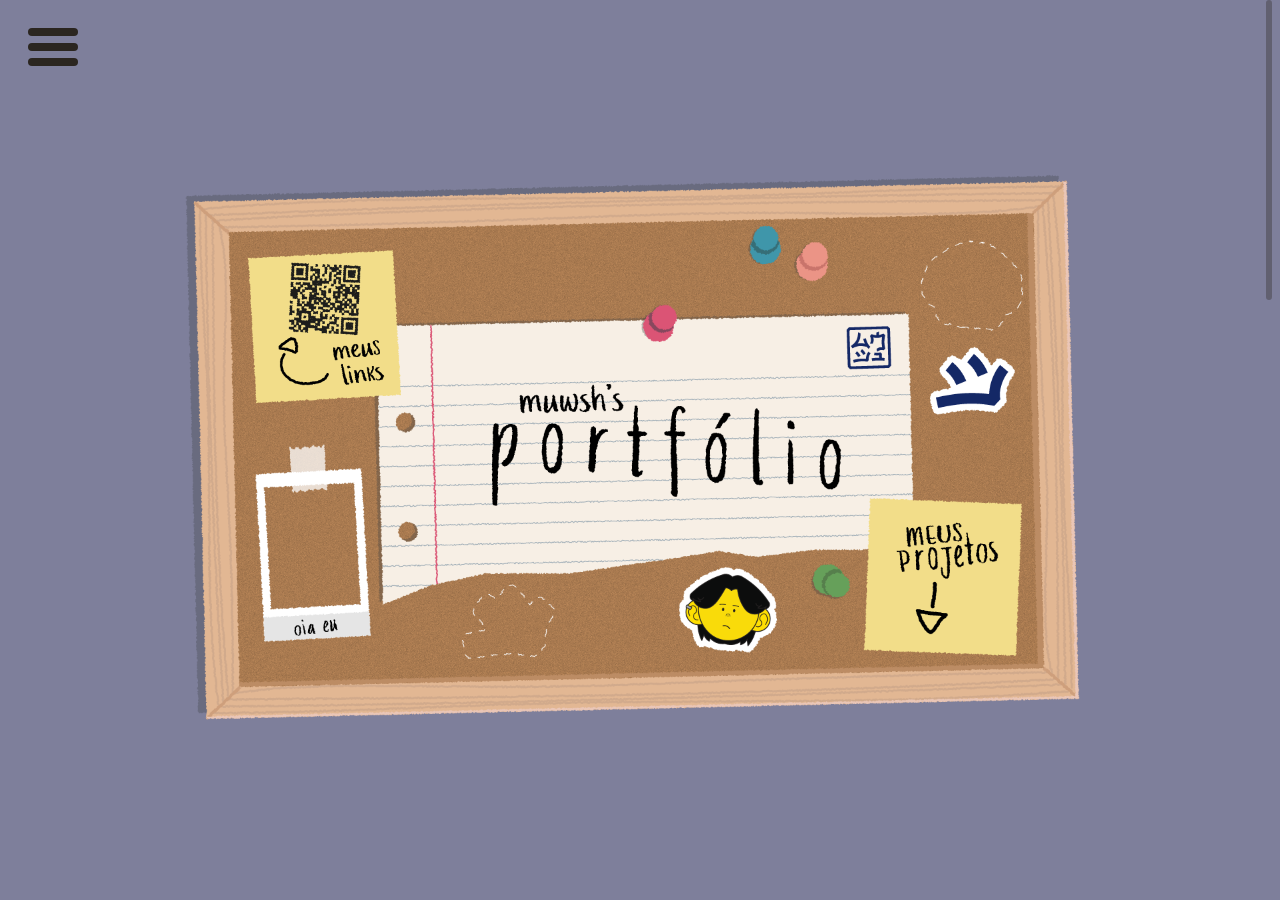
<file: index.html>
<!doctype html>
<html lang="pt-BR">
<head>
  <meta charset="utf-8">
  <meta name="viewport" content="width=device-width, initial-scale=1">
  <title>Tomás — Portfólio</title>
  <link rel="stylesheet" href="css/style.css">
</head>
<body>

  <!-- INÍCIO: três telas em sequência de scroll (lousa, destaques, mesa) -->
  <main id="inicio" class="tela ativa" data-tela>

    <section id="lousa" class="secao lousa" aria-label="Lousa de cortiça">
      <div class="cortica-peca" aria-hidden="true"></div>

      <div class="papel-central">
        <span class="fita fita-1" aria-hidden="true"></span>
        <span class="fita fita-2" aria-hidden="true"></span>
        <p class="assinatura">MUWSH</p>
        <h1 class="titulo">PORTFOLIO</h1>
      </div>

      <button type="button" class="peca post-it post-it-1" data-peca data-rolar-para="destaques" aria-label="Meus projetos (rolar até os destaques)"><img class="arte" src="img/telas/elementos/lousa/postit_meusprojetos.webp" alt="" draggable="false"></button>
      <div class="peca post-it post-it-2" data-peca>
        <img class="arte" src="img/telas/elementos/lousa/postit_meuslinks_qr.webp" alt="" draggable="false">
        <div class="qr-peca">
          <a href="https://linktr.ee/tk.takabayashi" target="_blank" rel="noopener" aria-label="Meus links (abre em nova aba)"></a>
        </div>
      </div>

      <div class="peca polaroid-peca" data-peca aria-hidden="true"><img class="arte" src="img/telas/elementos/lousa/polaroid_oiaeu.webp" alt="" draggable="false"></div>

      <div class="peca adesivo adesivo-1" data-peca aria-hidden="true"><img class="arte" src="img/telas/elementos/lousa/adesivo_hops.webp" alt="" draggable="false"></div>
      <div class="peca adesivo adesivo-2" data-peca aria-hidden="true"><img class="arte" src="img/telas/elementos/lousa/adesivo_identidade.webp" alt="" draggable="false"></div>

      <div class="peca tachinha tachinha-azul" data-peca aria-hidden="true"><img class="arte" src="img/telas/elementos/lousa/tachinha_azul.webp" alt="" draggable="false"></div>
      <div class="peca tachinha tachinha-rosa" data-peca aria-hidden="true"><img class="arte" src="img/telas/elementos/lousa/tachinha_rosa.webp" alt="" draggable="false"></div>
      <div class="peca tachinha tachinha-verde" data-peca aria-hidden="true"><img class="arte" src="img/telas/elementos/lousa/tachinha_verde.webp" alt="" draggable="false"></div>
    </section>

    <section id="destaques" class="secao destaques" aria-label="Projetos em destaque">
      <h2 class="visualmente-oculto">Projetos em destaque</h2>
      <div class="cartas-destaque">
        <button type="button" class="carta-destaque" data-projeto="super-mulheres-ong"><img class="arte" src="img/telas/elementos/destaques/carta_sm_destaques.webp" alt="" draggable="false"><span class="nome">Super Mulheres ONG</span></button>
        <button type="button" class="carta-destaque" data-projeto="revista-tlgd"><img class="arte" src="img/telas/elementos/destaques/carta_tlgd_destaques.webp" alt="" draggable="false"><span class="nome">Revista tlgd</span></button>
        <button type="button" class="carta-destaque" data-projeto="reglette-typeface"><img class="arte" src="img/telas/elementos/destaques/carta_reglette_destaques.webp" alt="" draggable="false"><span class="nome">Reglette Typeface</span></button>
        <button type="button" class="carta-destaque" data-projeto="kitkat-sublime"><img class="arte" src="img/telas/elementos/destaques/carta_kitkat_destaques.webp" alt="" draggable="false"><span class="nome">KitKat Sublime</span></button>
      </div>
      <button type="button" class="ver-todos" data-ir="cartas">Ver todos</button>
    </section>

    <section id="mesa" class="secao mesa-secao" aria-label="Mesa de navegação">
      <div class="mesa-objetos">
        <button type="button" class="objeto objeto-sobre" data-ir="sobre"><img class="arte" src="img/telas/elementos/mesa/sobremim_mesa.webp" alt="" draggable="false"><span class="nome-objeto">Sobre mim</span></button>
        <button type="button" class="objeto objeto-projetos" data-ir="cartas"><img class="arte" src="img/telas/elementos/mesa/projetos_mesa.webp" alt="" draggable="false"><span class="nome-objeto">Projetos</span></button>
        <button type="button" class="objeto objeto-carimbo" data-ir="carimbo"><img class="arte" src="img/telas/elementos/mesa/identidade_mesa.webp" alt="" draggable="false"><span class="nome-objeto">Identidade visual</span></button>
        <button type="button" class="objeto objeto-postais" data-ir="postais"><img class="arte" src="img/telas/elementos/mesa/postais_mesa.webp" alt="" draggable="false"><span class="nome-objeto">Postais</span></button>
        <button type="button" class="objeto objeto-polaroids" data-ir="polaroids"><img class="arte" src="img/telas/elementos/mesa/polaroids_mesa.webp" alt="" draggable="false"><span class="nome-objeto">Polaroids</span></button>
      </div>
</section>

  </main>

  <!-- Barra de rolagem da sequência inicial (lousa até a mesa): elemento visual, sem a barra nativa -->
  <div class="barra-rolagem" data-barra-rolagem aria-hidden="true">
    <div class="trilho-rolagem" data-trilho><div class="puxador-rolagem" data-puxador></div></div>
  </div>

  <!-- SOBRE MIM: pasta com texto, cartão com QR, ficha, aparência e digitais -->
  <div id="fundo-objeto" class="fundo-objeto" aria-hidden="true"></div>

  <main id="sobre" class="tela de-objeto" data-tela aria-label="Sobre mim">
    <nav class="voltar"><button type="button" data-voltar aria-label="Voltar">✕</button></nav>
    <svg class="simbolo-tela" viewBox="0 0 24 24" aria-hidden="true"><rect x="3" y="5" width="18" height="14" rx="2"/><line x1="6" y1="10" x2="11" y2="10"/><line x1="6" y1="14" x2="10" y2="14"/><circle cx="16" cy="11" r="2"/></svg>
    <div class="sobre-cena">
      <div class="sobre-pasta" aria-hidden="true"></div>
      <div class="sobre-aba" aria-hidden="true"><span>Sobre mim</span></div>

      <div class="sobre-papel sobre-duas">
        <div class="sobre-metade sobre-apresentacao">
          <p id="sobre-apresentacao-texto">Olá, meu nome é Tomás Konda Takabayashi e sou estudante de design na ESPM, cursando o 6º semestre. Trabalho com fotografia, UX/UI e design gráfico, e tenho interesse em modelagem 3D, cinema, motion, direção de arte e design de embalagens, produtos e jogos. Atualmente, busco melhorar minhas habilidades e conhecimentos nessas áreas de interesse e explorar melhor como funciona o mercado de trabalho em volta delas.</p>
          <div class="sobre-redes">
          <div class="apps" role="list" aria-label="Aplicativos que sei usar">
            <span role="listitem" title="Illustrator"></span>
            <span role="listitem" title="InDesign"></span>
            <span role="listitem" title="Photoshop"></span>
            <span role="listitem" title="After Effects"></span>
            <span role="listitem" title="Figma"></span>
            <span role="listitem" title="Blender"></span>
          </div>
          <a class="sobre-qr" href="https://linktr.ee/tk.takabayashi" target="_blank" rel="noopener" aria-label="Minhas redes sociais (abre em nova aba)">
          </a>
          </div>
          <form class="sobre-contato" id="formulario-contato">
            <p class="sobre-chamado-contato">Tem alguma ideia de projeto?<br>Entre em contato comigo por<br>aqui ou me mande um email :)</p>
            <label>Nome <input type="text" name="nome" required autocomplete="name"></label>
            <label>Assunto <input type="text" name="assunto" required></label>
            <label>Mensagem <textarea name="mensagem" rows="4" required></textarea></label>
            <button type="submit">Enviar</button>
          </form>
        </div>
      </div>

      <div class="sobre-papel sobre-dossie">
        <h2 class="faixa faixa-info">Informações</h2>
        <ul class="lista-info">
          <li><span>Nome</span><em>Tomás Konda Takabayashi</em></li>
          <li><span>Nacionalidade</span><em>Brasileiro</em></li>
          <li><span>Aniversário</span><em>02/10</em></li>
          <li><span>MBTI</span><em>ISTJ</em></li>
          <li><span>Áreas</span><em>Design e Fotografia</em></li>
          <li><span>Contato</span><em>contato.tktaka@gmail.com</em></li>
        </ul>
        <div class="foto-campo" data-trocar-cor></div>

        <h2 class="faixa faixa-aparencia">Olha eu</h2>

      </div>

      <div class="adesivo-sobre" aria-hidden="true"><img class="arte" src="img/telas/elementos/lousa/adesivo_hops.webp" alt="" draggable="false"></div>
    </div>
  </main>

  <!-- CARTAS: lista lateral + cartas de projeto -->
  <main id="cartas" class="tela de-objeto" data-tela aria-label="Projetos">
    <nav class="voltar"><button type="button" data-voltar aria-label="Voltar">✕</button></nav>
    <svg class="simbolo-tela" viewBox="0 0 24 24" aria-hidden="true"><path d="M12 3.5l2.2 1.7 2.7-.4.9 2.6 2.4 1.3-.7 2.7 1.1 2.5-2.1 1.8-.2 2.7-2.7.5-1.6 2.2-2.4-1.2-2.5 1.2-1.5-2.2-2.7-.5-.2-2.7-2.1-1.8 1.1-2.5-.7-2.7 2.4-1.3.9-2.6 2.7.4z"/></svg>
    <div class="projetos-layout">
      <aside class="nomes">
        <h2>Projetos</h2>
        <ul></ul>
      </aside>
      <div class="pilha"></div>
    </div>
  </main>

  <!-- CARIMBO: identidade visual -->
  <main id="carimbo" class="tela de-objeto" data-tela>
    <nav class="voltar"><button type="button" data-voltar aria-label="Voltar">✕</button></nav>
    <svg class="simbolo-tela" viewBox="0 0 24 24" aria-hidden="true"><rect x="5" y="15" width="14" height="5" rx="1"/><rect x="9" y="5" width="6" height="7" rx="1"/><line x1="12" y1="12" x2="12" y2="15"/></svg>
    <div class="composicao-carimbo">
      <svg viewBox="1 0 1920 1080" preserveAspectRatio="xMidYMid slice" aria-hidden="true">
        <rect class="caderneta" x="332" y="152" width="1162" height="782" transform="rotate(-0.5 913 543)"/>
        <rect class="pagina-esq" x="350" y="172" width="560" height="745" transform="rotate(-0.5 630 545)"/>
        <rect class="pagina-dir" x="915" y="165" width="570" height="750" transform="rotate(-0.5 1200 540)"/>
        <rect class="caneta" x="1720" y="322" width="70" height="535" transform="rotate(4.4 1755 590)"/>
        <rect class="mancha-grande" x="97" y="620" width="145" height="115"/>
        <rect class="mancha-pequena" x="95" y="770" width="62" height="78"/>
      </svg>
    </div>
  </main>

  <!-- POLAROIDS: 25 fotos em tira horizontal -->
  <main id="polaroids" class="tela de-objeto" data-tela>
    <nav class="voltar"><button type="button" data-voltar aria-label="Voltar">✕</button></nav>
    <svg class="simbolo-tela" viewBox="0 0 24 24" aria-hidden="true"><rect x="4" y="3" width="16" height="18" rx="1"/><rect x="6.5" y="5.5" width="11" height="10"/></svg>
    <div class="tira-polaroids" data-tira aria-label="Polaroids"></div>
  </main>

  <!-- POSTAIS: 12 cartões, sempre vertical -->
  <main id="postais" class="tela de-objeto" data-tela>
    <nav class="voltar"><button type="button" data-voltar aria-label="Voltar">✕</button></nav>
    <svg class="simbolo-tela" viewBox="0 0 24 24" aria-hidden="true"><rect x="4" y="4" width="16" height="16"/><rect x="7" y="7" width="10" height="10"/></svg>
    <div class="binder" data-binder></div>
  </main>

  <!-- Visualização ampliada (polaroids e postais) -->
  <div class="ampliada" data-ampliada hidden>
    <button class="fechar" data-fechar aria-label="Fechar">×</button>
    <img alt="" data-ampliada-img>
  </div>

  <main id="projeto" class="tela escurecer-bordas" data-tela aria-label="Projeto">
  <nav class="voltar"><button type="button" data-voltar aria-label="Voltar">✕</button></nav>
    <svg class="simbolo-tela" viewBox="0 0 24 24" aria-hidden="true"><path d="M12 3.5l2.2 1.7 2.7-.4.9 2.6 2.4 1.3-.7 2.7 1.1 2.5-2.1 1.8-.2 2.7-2.7.5-1.6 2.2-2.4-1.2-2.5 1.2-1.5-2.2-2.7-.5-.2-2.7-2.1-1.8 1.1-2.5-.7-2.7 2.4-1.3.9-2.6 2.7.4z"/></svg>
  <div class="projeto-folhas">
    <div class="papel-continuo">
      <section class="folha folha-capa">
        <header class="cabecalho">
          <div class="titulo-bloco">
            <h1 data-projeto-titulo></h1>
            <p class="ficha-texto" data-projeto-cliente></p>
            <p class="ficha-texto" data-projeto-integrantes></p>
          </div>
          <time data-projeto-ano></time>
        </header>
        <div class="capa-foto" aria-hidden="true"></div>
      </section>
      <section class="folha">
        <h2>Resultados e variações</h2>
        <p>[Resultados e variações: placeholder]</p>
      </section>
      <section class="folha">
        <h2>Mockups e aplicações</h2>
        <p>[Mockups: placeholder]</p>
      </section>
      <section class="folha">
        <h2>Parte técnica</h2>
        <p>[Fonte e cores: placeholder]</p>
        <h2>Sobre o projeto</h2>
        <div data-projeto-texto></div>
      </section>
    </div>
  </div>
</main>

<button type="button" class="menu-botao" data-abrir-gaveta aria-controls="gaveta" aria-expanded="false" aria-label="Abrir menu da mesa">
  <span></span><span></span><span></span>
</button>
<nav id="gaveta" class="gaveta" aria-label="Objetos da mesa">
  <div class="gaveta-topo">
    <strong>Mesa</strong>
  </div>
  <ul>
    <li><button type="button" data-ir="cartas"><svg class="icone-item" viewBox="0 0 24 24" aria-hidden="true"><path d="M12 3.5l2.2 1.7 2.7-.4.9 2.6 2.4 1.3-.7 2.7 1.1 2.5-2.1 1.8-.2 2.7-2.7.5-1.6 2.2-2.4-1.2-2.5 1.2-1.5-2.2-2.7-.5-.2-2.7-2.1-1.8 1.1-2.5-.7-2.7 2.4-1.3.9-2.6 2.7.4z"/></svg>Meus projetos</button></li>
    <li><button type="button" data-ir="sobre"><svg class="icone-item" viewBox="0 0 24 24" aria-hidden="true"><rect x="3" y="5" width="18" height="14" rx="2"/><line x1="6" y1="10" x2="11" y2="10"/><line x1="6" y1="14" x2="10" y2="14"/><circle cx="16" cy="11" r="2"/></svg>Sobre mim</button></li>
    <li><button type="button" data-ir="carimbo"><svg class="icone-item" viewBox="0 0 24 24" aria-hidden="true"><rect x="5" y="15" width="14" height="5" rx="1"/><rect x="9" y="5" width="6" height="7" rx="1"/><line x1="12" y1="12" x2="12" y2="15"/></svg>Minha identidade</button></li>
    <li><button type="button" data-ir="polaroids"><svg class="icone-item" viewBox="0 0 24 24" aria-hidden="true"><rect x="4" y="3" width="16" height="18" rx="1"/><rect x="6.5" y="5.5" width="11" height="10"/></svg>Polaroids</button></li>
    <li><button type="button" data-ir="postais"><svg class="icone-item" viewBox="0 0 24 24" aria-hidden="true"><rect x="4" y="4" width="16" height="16"/><rect x="7" y="7" width="10" height="10"/></svg>Postais</button></li>
  </ul>
</nav>
<script src="js/main.js"></script>
</body>
</html>
</file>
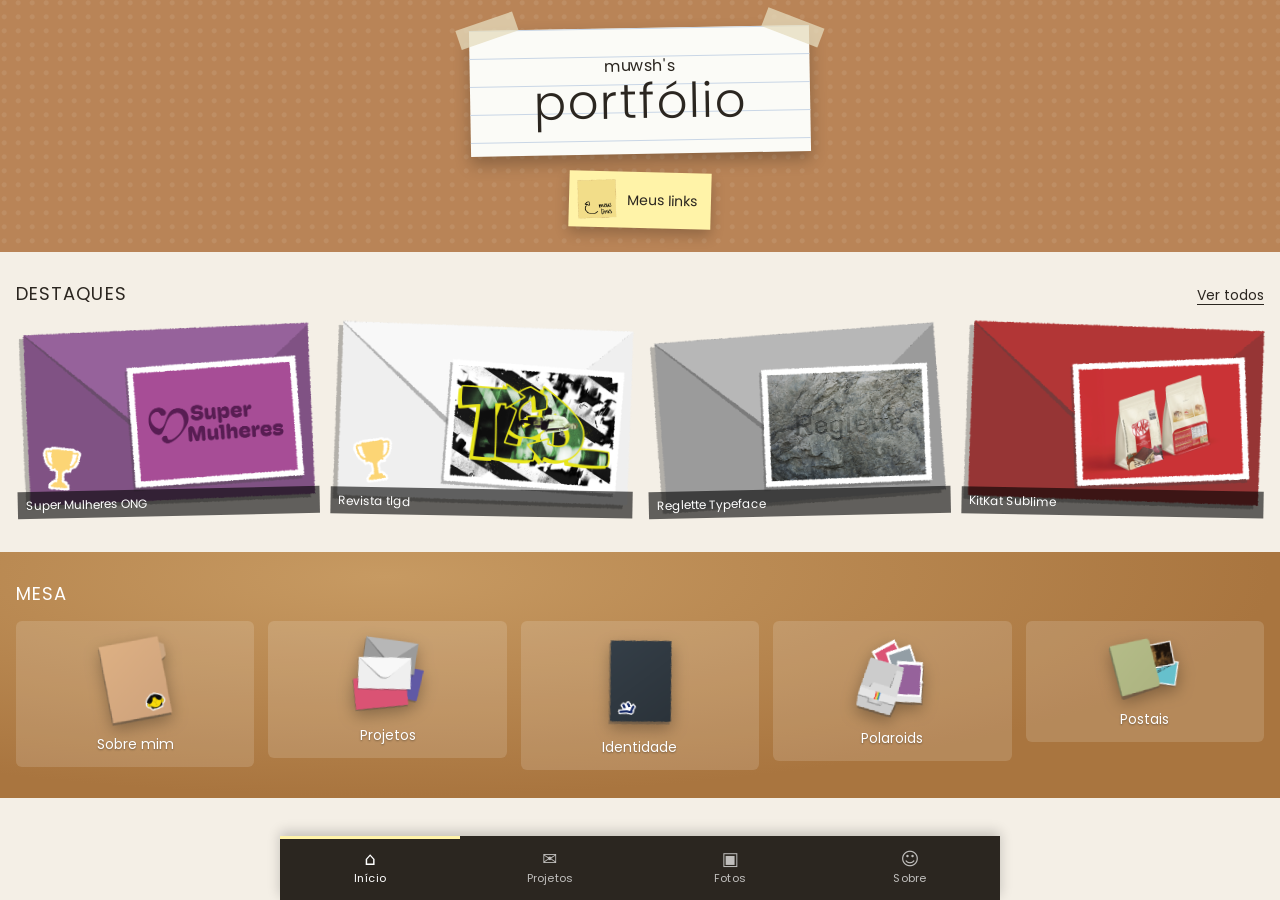
<file: mobile/index.html>
<!doctype html>
<html lang="pt-BR">
<head>
  <meta charset="utf-8">
  <meta name="viewport" content="width=device-width, initial-scale=1, viewport-fit=cover">
  <meta name="theme-color" content="#2b2620">
  <title>Tomás — Portfólio</title>
  <link rel="stylesheet" href="css/style.css">
</head>
<body>

  <!-- INÍCIO: cabeçalho da lousa, destaques e mesa em grade -->
  <main id="inicio" class="tela ativa" data-tela>
    <header class="cabecalho" id="lousa">
      <div class="papel">
        <span class="fita fita-1" aria-hidden="true"></span>
        <span class="fita fita-2" aria-hidden="true"></span>
        <p class="assinatura">muwsh's</p>
        <h1 class="titulo">portfólio</h1>
      </div>
      <a class="link-redes" href="https://linktr.ee/tk.takabayashi" target="_blank" rel="noopener">
        <img src="../img/telas/elementos/lousa/postit_meuslinks.webp" alt="">
        <span>Meus links</span>
      </a>
    </header>

    <section id="destaques" class="secao" aria-labelledby="titulo-destaques">
      <div class="cabecalho-secao">
        <h2 id="titulo-destaques">Destaques</h2>
        <a href="#projetos">Ver todos</a>
      </div>
      <div class="grade-destaques">
        <a class="carta-destaque" href="#projeto/super-mulheres-ong"><img src="../img/telas/elementos/destaques/carta_sm_destaques.webp" alt=""><span class="nome">Super Mulheres ONG</span></a>
        <a class="carta-destaque" href="#projeto/revista-tlgd"><img src="../img/telas/elementos/destaques/carta_tlgd_destaques.webp" alt=""><span class="nome">Revista tlgd</span></a>
        <a class="carta-destaque" href="#projeto/reglette-typeface"><img src="../img/telas/elementos/destaques/carta_reglette_destaques.webp" alt=""><span class="nome">Reglette Typeface</span></a>
        <a class="carta-destaque" href="#projeto/kitkat-sublime"><img src="../img/telas/elementos/destaques/carta_kitkat_destaques.webp" alt=""><span class="nome">KitKat Sublime</span></a>
      </div>
    </section>

    <section id="mesa" class="secao" aria-labelledby="titulo-mesa">
      <div class="cabecalho-secao">
        <h2 id="titulo-mesa">Mesa</h2>
      </div>
      <ul class="mesa-grade">
        <li><a class="peca" href="#sobre"><img src="../img/telas/elementos/mesa/sobremim_mesa.webp" alt=""><span>Sobre mim</span></a></li>
        <li><a class="peca" href="#projetos"><img src="../img/telas/elementos/mesa/projetos_mesa.webp" alt=""><span>Projetos</span></a></li>
        <li><a class="peca" href="#identidade"><img src="../img/telas/elementos/mesa/identidade_mesa.webp" alt=""><span>Identidade</span></a></li>
        <li><a class="peca" href="#polaroids"><img src="../img/telas/elementos/mesa/polaroids_mesa.webp" alt=""><span>Polaroids</span></a></li>
        <li><a class="peca" href="#postais"><img src="../img/telas/elementos/mesa/postais_mesa.webp" alt=""><span>Postais</span></a></li>
      </ul>
    </section>
  </main>

  <!-- SOBRE MIM -->
  <main id="sobre" class="tela tela-cheia" data-tela aria-label="Sobre mim">
    <header class="barra-tela">
      <button type="button" class="voltar" data-voltar aria-label="Voltar ao início">✕</button>
      <h2>Sobre mim</h2>
    </header>
    <div class="conteudo">
      <article class="bloco">
        <p>Olá, sou o Tomás, estudante de Design na ESPM, no 6º semestre. Gosto de trabalhar com fotografia, direção de arte, UX/UI e design gráfico. Também tenho interesse por modelagem 3D, cinema, motion e design de produtos e embalagens.</p>
      </article>

      <section class="bloco">
        <h3>Ferramentas</h3>
        <ul class="apps" aria-label="Aplicativos que sei usar">
          <li>Illustrator</li><li>InDesign</li><li>Photoshop</li><li>After Effects</li><li>Figma</li><li>Blender</li>
        </ul>
      </section>

      <section class="bloco">
        <h3>Informações</h3>
        <dl class="lista-info">
          <div><dt>Nome</dt><dd>Tomás K. Takabayashi</dd></div>
          <div><dt>Nacionalidade</dt><dd>Brasileiro</dd></div>
          <div><dt>Áreas</dt><dd>Design e Fotografia</dd></div>
          <div><dt>Contato</dt><dd><a href="mailto:contato.tktaka@gmail.com">contato.tktaka@gmail.com</a></dd></div>
        </dl>
        <a class="botao-link" href="https://linktr.ee/tk.takabayashi" target="_blank" rel="noopener">Minhas redes sociais</a>
      </section>

      <form class="bloco formulario" id="formulario-contato">
        <h3>Entre em contato</h3>
        <label>Nome <input type="text" name="nome" required autocomplete="name"></label>
        <label>Assunto <input type="text" name="assunto" required></label>
        <label>Mensagem <textarea name="mensagem" rows="4" required></textarea></label>
        <button type="submit" class="botao">Enviar</button>
      </form>
    </div>
  </main>

  <!-- PROJETOS: lista de cartas -->
  <main id="projetos" class="tela tela-cheia" data-tela aria-label="Projetos">
    <header class="barra-tela">
      <button type="button" class="voltar" data-voltar aria-label="Voltar ao início">✕</button>
      <h2>Projetos</h2>
    </header>
    <div class="conteudo" data-lista-projetos></div>
  </main>

  <!-- PROJETO: uma carta aberta -->
  <main id="projeto" class="tela tela-cheia" data-tela aria-label="Projeto">
    <header class="barra-tela">
      <button type="button" class="voltar" data-voltar aria-label="Voltar à lista de projetos">✕</button>
    </header>
    <div class="conteudo">
      <article class="folha-projeto">
        <h1 data-projeto-titulo></h1>
        <p class="ficha" data-projeto-cliente></p>
        <p class="ficha" data-projeto-integrantes></p>
        <time class="ficha" data-projeto-ano></time>
        <div class="capa-projeto" data-projeto-capa aria-hidden="true"></div>
        <h2>Resultados e variações</h2>
        <p>[Resultados e variações: placeholder]</p>
        <h2>Mockups e aplicações</h2>
        <p>[Mockups: placeholder]</p>
        <h2>Parte técnica</h2>
        <p>[Fonte e cores: placeholder]</p>
        <h2>Sobre o projeto</h2>
        <div data-projeto-texto></div>
      </article>
    </div>
  </main>

  <!-- IDENTIDADE VISUAL (ainda não feita) -->
  <main id="identidade" class="tela tela-cheia" data-tela aria-label="Identidade visual">
    <header class="barra-tela">
      <button type="button" class="voltar" data-voltar aria-label="Voltar ao início">✕</button>
      <h2>Identidade visual</h2>
    </header>
    <div class="conteudo">
      <p class="vazio">[Identidade visual: em construção]</p>
    </div>
  </main>

  <!-- POLAROIDS: grade de fotos -->
  <main id="polaroids" class="tela tela-cheia" data-tela aria-label="Polaroids">
    <header class="barra-tela">
      <button type="button" class="voltar" data-voltar aria-label="Voltar ao início">✕</button>
      <h2>Polaroids</h2>
    </header>
    <div class="conteudo">
      <div class="grade-polaroids" data-grade-polaroids></div>
    </div>
  </main>

  <!-- POSTAIS: cartões na vertical -->
  <main id="postais" class="tela tela-cheia" data-tela aria-label="Postais">
    <header class="barra-tela">
      <button type="button" class="voltar" data-voltar aria-label="Voltar ao início">✕</button>
      <h2>Postais</h2>
    </header>
    <div class="conteudo">
      <div class="coluna-postais" data-coluna-postais></div>
    </div>
  </main>

  <!-- Foto ampliada (polaroids e postais) -->
  <div class="ampliada" data-ampliada hidden>
    <button type="button" class="fechar" data-fechar aria-label="Fechar">×</button>
    <img alt="" data-ampliada-img>
  </div>

  <!-- Navegação fixa na parte de baixo, presente em todas as telas -->
  <nav class="barra-inferior" aria-label="Navegação principal">
    <a href="#inicio" data-nav="inicio"><span class="icone">⌂</span><span>Início</span></a>
    <a href="#projetos" data-nav="projetos"><span class="icone">✉</span><span>Projetos</span></a>
    <a href="#polaroids" data-nav="polaroids"><span class="icone">▣</span><span>Fotos</span></a>
    <a href="#sobre" data-nav="sobre"><span class="icone">☺</span><span>Sobre</span></a>
  </nav>

  <script src="js/main.js"></script>
</body>
</html>
</file>
<file: css/style.css>
/* Tokens: ajuste cores e tamanhos aqui, em um lugar só */
:root {
  --fonte-menu: "Courier New", monospace; /* fonte do menu da mesa e do "Ver todos": altere aqui para mudar os dois */
  --rodape: 120px;
  --papel: #f4efe6;
  --tinta: #2b2620;
  --cortica: #c9a57a;
  --destaque: #d8473a;
  --sombra: 0 6px 14px rgba(0, 0, 0, 0.25);
  --transicao: 350ms ease;
  --capa: #9fd6dc;   /* cor de fundo de capa de projeto */
  --bolso: #f7f7f4;  /* folha de bolsos */
}

* { box-sizing: border-box; }

body {
  margin: 0;
  background: var(--papel);
  color: var(--tinta);
  font-family: system-ui, sans-serif;
  min-height: 100vh;
  overflow: hidden;
}

/* Telas: só uma visível por vez, com transição */
.tela {
  position: fixed;
  inset: 0;
  opacity: 0;
  pointer-events: none;
  transition: opacity var(--transicao);
  overflow-y: auto;
  padding: 16px;
}
.tela.ativa { opacity: 1; pointer-events: auto; }

.voltar button {
  background: none;
  border: 0;
  font: inherit;
  cursor: pointer;
  padding: 8px 0;
}

/* Tela inicial: lousa de cortiça com peças móveis (exceto o papel central) */
#inicio { padding: 0; overflow-x: hidden; overflow-y: auto; scrollbar-width: thin; scrollbar-color: rgba(43, 38, 32, 0.35) transparent; }
#inicio::-webkit-scrollbar { width: 6px; }
#inicio::-webkit-scrollbar-track { background: transparent; }
#inicio::-webkit-scrollbar-thumb { background: rgba(43, 38, 32, 0.35); border-radius: 6px; }
.secao { position: relative; height: 100%; overflow: hidden; }
#lousa { background: #ffffff; user-select: none; -webkit-user-select: none; -webkit-user-drag: none; }
.destaques { background: var(--papel); display: flex; flex-direction: column; align-items: center; justify-content: center; gap: 28px; padding: 24px; }
.mesa-secao { background: radial-gradient(ellipse at 30% 20%, #c79a62, #a9753f 70%); }
.visualmente-oculto { position: absolute; width: 1px; height: 1px; overflow: hidden; clip: rect(0 0 0 0); }
.titulo-secao { font-size: 28px; margin: 0; }
.peca {
  position: absolute;
  cursor: grab;
  touch-action: none;
  user-select: none;
  transform: rotate(var(--giro, 0deg));
  transition: box-shadow var(--transicao), transform 250ms ease;
  box-shadow: 0 8px 14px rgba(0,0,0,0.3);
  z-index: 3;
}
.peca.arrastando { cursor: grabbing; box-shadow: 0 16px 26px rgba(0,0,0,0.4); }

/* Cortiça: retângulo marrom que pode ser arrastado */
.cortica-peca {
  position: absolute;
  left: 13.3%; top: 9.1%; width: 72.3%; height: 81.7%; transform: rotate(-0.8deg);
  background: radial-gradient(circle at 30% 20%, rgba(255,255,255,0.08) 0 2px, transparent 3px) 0 0 / 14px 14px, #b98457;
  box-shadow: 0 14px 30px rgba(0,0,0,0.25);
  z-index: 0;
}

/* Papel central: fixo (não arrasta) */
.papel-central {
  position: absolute;
  left: 28%; top: 29.6%; width: 43%; height: 44.6%;
  background: #fbfbf7 linear-gradient(#c9d6e6 1px, transparent 1px) 0 28px / 100% 28px;
  transform: rotate(0.6deg);
  box-shadow: 0 6px 10px rgba(0,0,0,0.2);
  display: flex; flex-direction: column; align-items: center; justify-content: center;
  text-align: center;
  z-index: 2;
  user-select: none;
}
.papel-central .assinatura { margin: 0; font-family: "Caveat", cursive, sans-serif; font-size: clamp(16px, 2vw, 26px); font-weight: 700; }
.papel-central .titulo { margin: 0; font-family: "Caveat", cursive, sans-serif; font-size: clamp(30px, 4.6vw, 78px); font-weight: 700; line-height: 1; letter-spacing: 2px; }
.fita { position: absolute; width: 90px; height: 26px; background: rgba(230, 220, 190, 0.75); }
.fita-1 { top: -12px; left: -18px; transform: rotate(-18deg); }
.fita-2 { top: -10px; right: -20px; transform: rotate(22deg); }

/* Post-its amarelos */
.post-it { background: #f9e25b; aspect-ratio: 1; }
.post-it-1 { left: 16.8%; top: 16.4%; width: 15.1%; --giro: -3deg; }
.post-it-2 { left: 68.4%; top: 57.6%; width: 14.6%; --giro: 3deg; }
.post-it-1::before { content: ""; position: absolute; top: 6px; left: 50%; width: 14px; height: 14px; margin-left: -7px; border-radius: 50%; background: #d8473a; box-shadow: 0 2px 3px rgba(0,0,0,0.4); }

/* Polaroid com legenda */
.polaroid-peca { left: 36.4%; top: 59.7%; width: 9%; aspect-ratio: 0.6; --giro: -1deg; background: #fff; padding: 6px 6px 0; display: flex; flex-direction: column; }
.polaroid-peca .foto-vazia { flex: 1; background: #fca230; }
.polaroid-peca .legenda { height: 22%; display: flex; align-items: center; justify-content: center; font-family: "Caveat", cursive, sans-serif; font-size: 18px; }

/* Adesivos: círculos pretos (placeholder) */
.adesivo { width: 7.4%; aspect-ratio: 1; border-radius: 50%; background: #000; }
.adesivo-1 { left: 56%; top: 12.7%; }
.adesivo-2 { left: 75.3%; top: 25.4%; }
.adesivo-3 { left: 18.9%; top: 69.5%; }

/* QR code preso ao post-it inferior: move junto; único link da lousa */
.qr-peca { position: absolute; left: 14%; top: 14%; width: 72%; height: 72%; background: none; padding: 0; }
.qr-peca a { display: block; width: 100%; height: 100%; cursor: pointer; }
.qr-peca img { width: 100%; height: 100%; display: block; }

/* Sobre mim: pasta laranja sobre fundo escuro; papéis e ficha como na referência */
#sobre { padding: 0; display: flex; align-items: center; justify-content: center; overflow: hidden; }
#sobre .voltar { position: absolute; top: 14px; left: 16px; z-index: 5; }
#sobre .voltar button { color: #fff; }
.sobre-cena { position: relative; width: min(calc(100vw - 32px), calc((100vh - 48px) * 1.7134)); aspect-ratio: 1088 / 635; }
.sobre-pasta { position: absolute; left: 0.7%; top: 1.3%; width: 93.7%; height: 96.2%; background: #dea64a; box-shadow: var(--sombra); }
.sobre-aba { position: absolute; left: 93.7%; top: 11%; width: 5.5%; height: 31%; background: #dea64a; clip-path: polygon(0 0, 100% 13%, 100% 87%, 0 100%); display: flex; align-items: center; justify-content: center; }
.sobre-aba span { writing-mode: vertical-rl; background: #fff; border: 1px solid #2b2620; padding: 8px 4px; font-size: 13px; }

.sobre-papel { position: absolute; background: #fdfcf8; box-shadow: var(--sombra); color: #000; }
.sobre-duas { left: 3%; top: 5.1%; width: 42.7%; height: 89%; transform: rotate(-2.5deg); display: flex; gap: 2.2%; background: none; box-shadow: none; }
.sobre-metade { flex: 1; min-width: 0; padding: 4%; overflow: hidden; color: var(--tinta); background: #fdfcf8; box-shadow: var(--sombra); }
.sobre-metade p, .sobre-metade li { margin: 0; font-size: clamp(11px, 1.05vw, 14px); line-height: 1.6; overflow-wrap: anywhere; }
.sobre-trabalhos h2 { margin: 0 0 8px; font-size: clamp(13px, 1.25vw, 17px); }
.sobre-trabalhos ul { margin: 0; padding: 0; list-style: none; columns: 2; column-gap: 12px; }
.sobre-trabalhos li { break-inside: avoid; }
/* Página esquerda de Sobre mim: a pasta marrom aparece por trás; cada bloco tem seu próprio quadrado */
.sobre-metade.sobre-apresentacao { background: none; box-shadow: none; padding: 0; position: relative; }
.sobre-apresentacao > p { position: absolute; left: 3%; top: 3%; width: 62%; height: 34%; box-sizing: border-box; margin: 0; padding: 3.5%; background: #fff; box-shadow: 0 6px 10px rgba(0,0,0,0.15); transform: rotate(-1.5deg); font-size: clamp(10px, 1vw, 14px); overflow: hidden; }
.sobre-redes { position: absolute; inset: 0; }
.sobre-redes .sobre-qr { right: 3%; top: 3%; bottom: auto; width: 22%; aspect-ratio: 1; background: #fff; padding: 2%; box-sizing: border-box; box-shadow: 0 6px 10px rgba(0,0,0,0.15); transform: rotate(1.5deg); }
.sobre-redes .sobre-qr img { width: 100%; height: 100%; display: block; }
.sobre-redes .apps { position: absolute; left: 3%; top: 41%; width: 94%; height: 12%; display: flex; justify-content: space-around; align-items: center; background: #fff; transform: rotate(1deg); box-shadow: 0 4px 8px rgba(0,0,0,0.12); }
.sobre-redes .apps span { width: 8%; aspect-ratio: 1; border: 0; border-radius: 50%; background: #000; }
.sobre-contato { position: absolute; left: 3%; top: 56%; width: 94%; height: 41%; box-sizing: border-box; padding: 3%; background: #fff; transform: rotate(-0.8deg); box-shadow: 0 6px 10px rgba(0,0,0,0.15); display: grid; grid-template-columns: 1fr 1.6fr; grid-template-rows: auto minmax(0, 1fr) minmax(0, 1fr) auto; gap: 2% 4%; }
.sobre-chamado-contato { grid-column: 1 / -1; margin: 0 !important; font-size: clamp(12px, 1.3vw, 18px) !important; font-weight: 700; }
.sobre-contato label { display: flex; flex-direction: column; font-size: clamp(9px, 0.9vw, 12px); min-width: 0; }
.sobre-contato label:nth-of-type(1) { grid-column: 1; grid-row: 2; }
.sobre-contato label:nth-of-type(2) { grid-column: 1; grid-row: 3; }
.sobre-contato label:nth-of-type(3) { grid-column: 2; grid-row: 2 / span 2; }
.sobre-contato input, .sobre-contato textarea { width: 100%; box-sizing: border-box; margin-top: 4px; border: 1px solid var(--tinta); background: #f4efe6; font: inherit; padding: 4px 6px; }
.sobre-contato textarea { resize: none; flex: 1; min-height: 0; }
.sobre-contato button { grid-column: 2; grid-row: 4; justify-self: end; background: var(--tinta); color: #fff; border: 0; padding: 2px 12px; font: inherit; font-size: clamp(9px, 0.9vw, 12px); cursor: pointer; }

.sobre-cartao { left: 8.5%; top: 58%; width: 32.8%; height: 34.6%; background: #fff; transform: rotate(2.3deg); padding: 4% 5%; color: var(--tinta); }
.sobre-cartao h2 { margin: 0 0 2px; font-size: clamp(12px, 1.2vw, 15px); }
.sobre-cartao p { margin: 0 0 8px; font-size: clamp(11px, 1.05vw, 13px); }
.sobre-chamado { position: absolute; left: 5%; bottom: 10%; width: 36%; margin: 0 !important; font-size: clamp(12px, 1.2vw, 15px) !important; font-weight: bold; line-height: 1.3; }
.sobre-cartao .apps { position: absolute; left: 6%; top: 8%; width: 56%; display: grid; grid-template-columns: repeat(3, 1fr); gap: 6%; }
.sobre-cartao .apps span { display: block; aspect-ratio: 1; border: 2px solid var(--tinta); border-radius: 18%; background: #f4efe6; }
.sobre-seta { position: absolute; left: 42%; bottom: 14%; width: 17%; height: auto; overflow: visible; }
.sobre-qr { position: absolute; right: 6%; bottom: 8%; width: 30%; aspect-ratio: 1; background: #fff; display: block; }
.sobre-qr img { display: block; width: 100%; height: 100%; }

/* Ficha: fundo branco, faixas pretas, divisórias finas */
.sobre-dossie { left: 49.1%; top: 5.9%; width: 43.2%; height: 89%; transform: rotate(1deg); font-family: "Courier New", monospace; }
.sobre-dossie .faixa { position: absolute; left: 8.1%; width: 83.8%; margin: 0; background: #000; color: #fff; display: flex; align-items: center; justify-content: center; font-size: clamp(12px, 1.4vw, 18px); font-weight: bold; letter-spacing: 1px; }
.faixa-info { top: 3.7%; height: 7.4%; }
.faixa-aparencia { top: 47.6%; height: 5.5%; }
.faixa-digitais { top: 67.4%; height: 5.7%; }

.lista-info { position: absolute; left: 7.9%; top: 14.5%; width: 50%; height: 27%; margin: 0; padding: 0; list-style: none; display: grid; grid-template-rows: repeat(6, 1fr); }
.grade-aparencia { position: absolute; left: 7.2%; top: 54.5%; width: 74%; height: 11.5%; margin: 0; padding: 0; list-style: none; display: grid; grid-template-columns: 30% 1fr; grid-template-rows: 1fr 1fr; column-gap: 30.4%; }
.lista-info li, .grade-aparencia li { position: relative; display: flex; justify-content: space-between; align-items: flex-end; gap: 6px; border-bottom: 1px solid #000; font-size: clamp(10px, 1vw, 13px); padding-bottom: 2px; }
.lista-info li em { font-style: normal; white-space: nowrap; overflow: hidden; text-overflow: ellipsis; }
.grade-aparencia li { flex-direction: column; align-items: flex-start; justify-content: flex-end; gap: 0; }
.grade-aparencia li em { font-style: normal; white-space: nowrap; }

.foto-campo { position: absolute; left: 58.9%; top: 13.8%; width: 32.3%; height: 32.2%; margin: 0; padding: 0; border: 0; background: var(--cor, #1c2fd1); cursor: pointer; display: block; }
.foto-campo:focus-visible { outline: 2px dashed #000; outline-offset: 4px; }

.digitais { position: absolute; left: 6.8%; top: 72.9%; width: 83.4%; height: 22.7%; display: grid; grid-template-rows: 1fr 1fr; border: 1px solid #000; }
.digitais .mao { display: grid; grid-template-columns: repeat(5, 1fr); border-bottom: 1px solid #000; }
.digitais .mao:last-child { border-bottom: 0; }
.digitais .mao > * { border-right: 1px solid #000; }
.digitais .mao > *:last-child { border-right: 0; }
.digitais .mao b { display: block; padding: 3px 4px; font-size: clamp(10px, 1vw, 13px); }

/* Cartas */
.arquivo { display: block; }
.cartas-grid { display: grid; grid-template-columns: repeat(auto-fill, minmax(220px, 1fr)); gap: 16px; }
.carta { background: #fff; padding: 16px; box-shadow: var(--sombra); }

/* Carimbo */
.caderno { max-width: 720px; margin: 0 auto; }
/* Carimbo: caderneta à direita e carimbo com almofada à esquerda (tinta azul escura, provisória) */
.composicao-carimbo { position: absolute; left: 50%; top: 50%; transform: translate(-50%, -50%); width: min(96vw, 1300px, calc((100vh - 130px) * 1.77)); }
.composicao-carimbo svg { width: 100%; height: auto; display: block; }

/* Polaroids: tira horizontal com duas fileiras, rolagem lateral */
.tira-polaroids { display: grid; grid-template-rows: repeat(2, auto); grid-auto-flow: column; grid-auto-columns: 260px; gap: 34px 40px; align-content: center; overflow-x: auto; overflow-y: hidden; height: calc(100vh - 80px); padding: 24px 40px; scrollbar-width: thin; scrollbar-color: rgba(43, 38, 32, 0.35) transparent; cursor: grab; user-select: none; }
.tira-polaroids::-webkit-scrollbar { height: 6px; }
.tira-polaroids::-webkit-scrollbar-track { background: transparent; }
.tira-polaroids::-webkit-scrollbar-thumb { background: rgba(43, 38, 32, 0.35); border-radius: 6px; }
.tira-polaroids.arrastando { cursor: grabbing; }
.tira-polaroids .polaroid { width: 260px; }

.binder .espelho-postal { display: none; }
.binder .espelho-postal.atual { display: grid; }
.binder .espelho-postal > .postal { margin: 0 56px; }
.polaroid {
  display: flex;
  flex-direction: column;
  background: #fff;
  padding: 8px 8px 30px;
  box-shadow: 0 3px 8px rgba(0, 0, 0, 0.25);
  cursor: zoom-in;
  min-height: 0;
  transform: rotate(var(--giro, 0deg));
  transition: transform var(--transicao);
}
.polaroid:hover, .polaroid:focus-visible { transform: rotate(0deg) scale(1.03); }
.polaroid img {
  flex: 1;
  min-height: 0;
  width: 100%;
  object-fit: cover;
  display: block;
}

/* Binder de postais: sempre na vertical, dois por folha */
.binder { display: flex; justify-content: center; position: relative; padding: 14px 40px; overflow: visible; }
.espelho-postal {
  display: none;
  grid-template-columns: 1fr 1fr;
  gap: 0;
  justify-items: center;
  align-items: center;
  width: max-content;
  margin: 0 auto;
  padding: 48px 0;
  background: var(--bolso);
  border-radius: 10px;
  box-shadow: var(--sombra);
  position: relative;
}
.espelho-postal.atual { display: grid; }
.espelho-postal::after {
  content: "";
  position: absolute;
  top: 0; bottom: 0; left: 50%;
  width: 14px;
  transform: translateX(-50%);
  background: linear-gradient(90deg, rgba(0,0,0,0.12), rgba(0,0,0,0.02), rgba(0,0,0,0.12));
  pointer-events: none;
}
.postal {
  background: #fff;
  padding: 10px;
  height: min(calc(100vh - 272px), calc(75vw - 330px));
  aspect-ratio: 2 / 3;
  width: auto;
  box-shadow: var(--sombra);
  cursor: zoom-in;
}
.moldura { position: relative; width: 100%; height: 100%; overflow: hidden; container-type: size; }
.moldura img {
  position: absolute;
  inset: 0;
  width: 100%;
  height: 100%;
  object-fit: cover;
  display: block;
}
/* Foto 3:2 girada 90° para preencher a página vertical (medida pela própria moldura) */
.postal.horizontal .moldura img {
  inset: auto;
  top: 50%;
  left: 50%;
  width: 100cqh;
  height: 100cqw;
  max-width: none;
  transform: translate(-50%, -50%) rotate(90deg);
}

/* Virar página */

@keyframes virar {
  from { opacity: 0; transform: perspective(1200px) rotateY(-14deg) translateX(12px); }
  to   { opacity: 1; transform: none; }
}

/* Controles do livro */
.controles {
  display: flex;
  justify-content: center;
  align-items: center;
  gap: 16px;
  margin-top: 8px;
}
.controles button {
  font-size: 28px;
  width: 48px;
  height: 48px;
  border-radius: 50%;
  border: 1px solid var(--tinta);
  background: #fff;
  cursor: pointer;
}
.controles button:disabled { opacity: 0.35; cursor: default; }
.controles span { font-family: monospace; min-width: 64px; text-align: center; }

/* Visualização ampliada */
.ampliada {
  position: fixed;
  inset: 0;
  background: rgba(0, 0, 0, 0.85);
  display: flex;
  align-items: center;
  justify-content: center;
  z-index: 10;
}
.ampliada[hidden] { display: none; }
.ampliada img { max-width: 92vw; max-height: 88vh; }
.ampliada .fechar { position: absolute; top: 12px; left: 16px; font-size: 32px; background: none; border: 0; color: #fff; cursor: pointer; }

/* Celular: adaptação futura. Por enquanto, só ajuste mínimo */
@media (max-width: 720px) {
  .arquivo { grid-template-columns: 1fr; }
  .objeto { position: static; margin: 8px 0; }
}


/* Destaques: 4 cartas clicáveis */
.cartas-destaque { display: grid; grid-template-columns: 1fr 1fr; grid-template-rows: 1fr 1fr; gap: 40px 56px; width: min(98vw, 1440px); height: min(82vh, 800px); }
.carta-destaque {
  background: #fff;
  border: 2px solid var(--tinta);
  padding: 14px 16px 12px;
  min-height: 0;
  text-align: left;
  font: inherit;
  cursor: pointer;
  box-shadow: var(--sombra);
  display: flex;
  flex-direction: column;
  gap: 12px;
  transition: transform var(--transicao);
}
.carta-destaque .capa { flex: 1; min-height: 0; margin: 4px 6% 0 12%; background: #d6d0c4; }
.carta-destaque .rodape { display: flex; align-items: center; gap: 8px; }
.carta-destaque:nth-child(odd) { transform: rotate(-1.2deg); }
.carta-destaque:nth-child(even) { transform: rotate(1.2deg); }
.carta-destaque:hover, .carta-destaque:focus-visible { transform: translateY(-6px) rotate(0deg); }
.carta-destaque .selo { font-size: 24px; color: var(--destaque); }
.carta-destaque .nome { font-weight: bold; font-size: 16px; }

/* Mesa: 5 objetos nas posições da foto (placeholders em cor sólida até as imagens reais) */
.mesa-objetos { position: absolute; top: calc(var(--rodape) + 12px); left: 0; right: 0; height: calc(100vh - var(--rodape) - 12px); }
/* A mesa ocupa a tela inteira (a partir de 64 px); o rodapé fica logo abaixo e aparece ao rolar até o fim */
#mesa { position: relative; }
.objeto {
  position: absolute;
  display: flex; align-items: center; justify-content: center;
  padding: 8px;
  border: 0;
  font: inherit; font-size: clamp(12px, 1.3vw, 17px); font-weight: bold; text-align: center;
  color: #fff; text-shadow: 0 1px 2px rgba(0,0,0,0.5);
  box-shadow: 0 10px 18px rgba(0,0,0,0.35);
  z-index: 1;
  cursor: pointer;
  transition: transform var(--transicao);
}
.objeto:hover, .objeto:focus-visible { transform: translate(-50%, calc(-50% - 5px)) rotate(0deg); }
.objeto-sobre { left: 22.6%; top: 30%; width: 18%; aspect-ratio: 0.81; background: #d9bf8c; color: #3a2a14; text-shadow: none; transform: translate(-50%, -50%) rotate(-10deg); }
.objeto-projetos { left: 50.4%; top: 53.9%; width: 17.1%; aspect-ratio: 1.34; background: #7fc23b; isolation: isolate; transform: translate(-50%, -50%) rotate(22deg); }
.objeto-projetos::before, .objeto-projetos::after { content: ""; position: absolute; inset: 0; z-index: -1; }
.objeto-projetos::before { background: #e0692b; transform: translate(-6%, -58%) rotate(-6deg); }
.objeto-projetos::after { background: #f1efe6; transform: translate(-2%, -30%) rotate(-12deg); }
.objeto-carimbo { left: 30.9%; top: 72%; width: 12%; aspect-ratio: 0.67; background: #1f1f1f; transform: translate(-50%, -50%) rotate(13deg); }
.objeto-postais { left: 77.7%; top: 71.8%; width: 15%; aspect-ratio: 0.83; background: #d4652a; transform: translate(-50%, -50%) rotate(-3.5deg); }
.objeto-polaroids { left: 73.8%; top: 22.9%; width: 11.4%; aspect-ratio: 1.43; background: #5a2b2b; transform: translate(-50%, -50%) rotate(15deg); }

/* Símbolo de cada tela: canto superior direito, mesmo desenho do objeto da mesa (placeholder) */
.simbolo-tela { position: absolute; top: 18px; right: 18px; width: 34px; height: 34px; z-index: 5; fill: none; stroke: var(--tinta); stroke-width: 1.6; stroke-linejoin: round; pointer-events: none; }
#sobre .simbolo-tela, #cartas .simbolo-tela, #projeto .simbolo-tela { stroke: #fff; }

/* Botão de menu, "Ver todos" e aba lateral com os objetos da mesa */
.menu-botao { position: fixed; top: 20px; left: 20px; z-index: 3; background: none; border: 0; padding: 8px; cursor: pointer; display: flex; flex-direction: column; gap: 7px; opacity: 0; pointer-events: none; transition: transform 650ms cubic-bezier(0.2, 0.7, 0.2, 1), opacity 300ms ease; }
body.menu-visivel .menu-botao { opacity: 1; pointer-events: auto; }
/* Aberto: o botão acompanha a barra (fica no canto superior direito dela) e as três barras viram um X */
.menu-botao.aberto { transform: translateX(calc(min(320px, 85vw) - 100px)) rotate(180deg); z-index: 31; }
.menu-botao span { transition: transform 500ms ease, opacity 200ms ease; }
.menu-botao.aberto span:nth-child(1) { transform: translateY(15px) rotate(45deg); }
.menu-botao.aberto span:nth-child(2) { transform: scaleX(0); transition-duration: 320ms; }
.menu-botao.aberto span:nth-child(3) { transform: translateY(-15px) rotate(-45deg); }
.menu-botao > span { display: block; width: 50px; height: 8px; background: var(--tinta); border-radius: 6px; }
.ver-todos { position: absolute; bottom: 18px; left: 50%; transform: translateX(-50%); background: none; border: 0; font: inherit; font-size: 18px; cursor: pointer; padding: 8px 16px; }
.gaveta {
  position: fixed; top: 0; left: 0; bottom: 0;
  width: min(calc(100vh * 672 / 2256), 85vw);
  background: url(../img/telas/menu-aba.webp) left top / auto 100% no-repeat;
  box-shadow: var(--sombra);
  padding: 24px;
  overflow-y: auto;
  z-index: 30;
  transform: translateX(-100%);
  visibility: hidden;
  transition: transform var(--transicao), visibility var(--transicao);
}
.gaveta.aberta { transform: none; visibility: visible; }
.gaveta { transition: transform 650ms cubic-bezier(0.2, 0.7, 0.2, 1), visibility 650ms; }
.gaveta li { opacity: 0; transform: translateX(-24px); transition: opacity 200ms ease, transform 250ms ease; }
.gaveta.aberta li { opacity: 1; transform: none; transition: opacity 350ms ease, transform 400ms cubic-bezier(0.2, 0.7, 0.2, 1); }
.gaveta.aberta li:nth-child(1) { transition-delay: 120ms; }
.gaveta.aberta li:nth-child(2) { transition-delay: 180ms; }
.gaveta.aberta li:nth-child(3) { transition-delay: 240ms; }
.gaveta.aberta li:nth-child(4) { transition-delay: 300ms; }
.gaveta.aberta li:nth-child(5) { transition-delay: 360ms; }
.gaveta-topo { display: flex; justify-content: space-between; align-items: center; margin-bottom: 16px; font-size: 20px; }
.gaveta ul { list-style: none; margin: 0; padding: 0; }
.gaveta li button { display: flex; align-items: center; gap: 12px; width: 100%; text-align: left; background: none; border: 0; border-bottom: 1px solid var(--tinta); font: inherit; font-size: 18px; padding: 14px 4px; cursor: pointer; }
.gaveta li button:hover, .gaveta li button:focus-visible { background: #fff; }

/* Página de cada projeto (conteúdo em branco por enquanto) */
#projeto { background: #2d2d2d; color: #2b2620; padding: 0; overflow: hidden; }
#projeto .voltar { position: absolute; top: 14px; left: 16px; z-index: 5; }
#projeto .voltar button { color: #fff; }
.projeto-folhas { height: 100vh; overflow-y: auto; padding: 56px 16px 48px;  scrollbar-width: none; }
.projeto-folhas::-webkit-scrollbar { display: none; }
.papel-continuo { position: relative; width: min(1400px, 72vw); margin: 0 auto; background: #f7f4ec; box-shadow: var(--sombra); padding: 40px; overflow: hidden; }
.folha { position: relative; }
.folha + .folha { margin-top: 48px; }
.folha-capa { min-height: 90vh; }
.folha:not(.folha-capa) { min-height: 80vh; }
.folha h2 { margin: 0 0 16px; font-size: 26px; }
.cabecalho { display: flex; justify-content: space-between; align-items: flex-start; gap: 16px; }
.cabecalho h1 { margin: 0; font-size: clamp(26px, 4vw, 44px); }
.cabecalho time { font-size: 18px; white-space: nowrap; }
.titulo-bloco { display: flex; flex-direction: column; gap: 6px; }
.ficha-texto { margin: 0; font-size: 16px; }
[data-projeto-texto] p { margin: 0 0 14px; line-height: 1.6; }
.capa-foto { position: absolute; left: 8%; right: 8%; top: 24%; bottom: 14%; background: var(--capa, #3142ff); transform: rotate(-1.5deg); box-shadow: 0 10px 18px rgba(0,0,0,0.25); }
.link-projeto { background: none; border: 0; padding: 0; font: inherit; font-weight: bold; cursor: pointer; text-align: left; }
.link-projeto:hover, .link-projeto:focus-visible { text-decoration: underline; }

/* Página de projetos: nomes à esquerda, pilha de cartas à direita */
#cartas { color: #fff; overflow: hidden; }
#cartas .voltar button { color: #fff; }
.projetos-layout { display: grid; grid-template-columns: 1fr 1fr; gap: 24px; align-items: center; min-height: calc(100vh - 80px); padding: 0 4vw 0 8vw; }
.nomes h2 { font-size: 22px; margin: 0 0 24px; }
.nomes ul { list-style: none; margin: 0; padding: 0; display: flex; flex-direction: column; gap: 6px; }
.nome-projeto {
  background: none; border: 0; padding: 4px 0; color: #fff; font: inherit; font-size: 20px;
  text-align: left; cursor: pointer; transform-origin: left center;
  transition: transform var(--transicao);
}
/* Só o nome sob o mouse cresce; a área que reage é o próprio texto */
.nomes li { position: relative; width: max-content; transform-origin: left center; transition: transform 350ms ease; }
.nomes li:hover, .nomes li:focus-within { transform: scale(1.25); }
.pilha { position: relative; width: min(860px, 60vw); aspect-ratio: 1.94; justify-self: end; margin-right: 3vw; }
.carta-projeto {
  position: absolute; inset: 0;
  padding: 0; border: 0; font: inherit; color: #2d2d2d;
  background: #fff; box-shadow: var(--sombra); cursor: pointer;
  transition: transform 450ms ease, opacity 450ms ease, background-color 450ms ease;
}
.carta-projeto:not(.ativa) { background: #d4d4d2; }
.carta-projeto .capa { position: absolute; left: 19%; right: 3%; top: -4%; bottom: 18%; background: var(--capa, #3142ff); transform: rotate(4deg); box-shadow: 0 6px 12px rgba(0,0,0,0.2); }
.carta-projeto .selos { position: absolute; left: 7%; top: 14%; display: flex; flex-direction: column; gap: 12px; }
.carta-projeto .selos i { display: block; width: 70px; height: 70px; }
.carta-projeto .selos i:first-child { background: #e60000; }
.carta-projeto .selos i:last-child { background: #ffdd33; }

/* Ícones dos objetos (menu e rodapé) */
.icone-item { width: 20px; height: 20px; flex: none; fill: none; stroke: currentColor; stroke-width: 1.8; stroke-linejoin: round; }

/* Rodapé preto nas telas da página inicial: adesivo à esquerda, menu no meio, QR code à direita */
.rodape-site { position: absolute; left: 0; right: 0; bottom: 0; height: var(--rodape); z-index: 4; background: #000; color: #fff; display: flex; align-items: center; justify-content: space-between; gap: 24px; padding: 0 56px; }
.adesivo-rodape { width: 64px; height: 64px; flex: none; border-radius: 50%; background: #f9e25b; }
.rodape-nav { display: flex; flex-wrap: wrap; justify-content: center; gap: 6px 22px; }
.rodape-nav button { display: flex; align-items: center; gap: 10px; background: none; border: 0; padding: 8px 6px; font: inherit; font-size: 17px; color: #fff; cursor: pointer; }
.rodape-nav .icone-item { width: 24px; height: 24px; }
.qr-rodape { flex: none; width: 88px; height: 88px; background: #fff; padding: 3px; display: block; }
.qr-rodape img { display: block; width: 100%; height: 100%; }

/* Fundo da mesa (ampliado) atrás das telas dos objetos: aparece com fade in; transparente à esquerda para suavizar a transição */
.fundo-objeto {
  position: fixed; inset: 0; opacity: 0; pointer-events: none;
  transition: opacity 500ms ease;
  background:
    linear-gradient(to right, rgba(169, 117, 63, 0) 0%, #a9753f 60%),
    radial-gradient(ellipse at 30% 20%, #c79a62, #a9753f 70%) center / 130% 130% no-repeat fixed,
    #a9753f;
}
.fundo-objeto.visivel { opacity: 1; }

/* Entrada e saída pela direita: a tela desliza da borda direita ao abrir e volta a ela ao fechar */
.tela.de-objeto {
  opacity: 1;
  visibility: hidden;
  transform: translateX(100%);
  transition: transform 520ms cubic-bezier(0.2, 0.7, 0.2, 1), visibility 0s linear 520ms;
}
.tela.de-objeto.ativa {
  visibility: visible;
  transform: none;
  transition: transform 520ms cubic-bezier(0.2, 0.7, 0.2, 1), visibility 0s;
}

/* Adesivos da lousa: ao pressionar, o adesivo se levanta do fundo (sombra maior); ao soltar, volta */
.peca.descolado {
  transform: rotate(var(--giro, 0deg)) translateY(-4px) scale(1.02);
  box-shadow: 0 16px 22px rgba(0, 0, 0, 0.3);
}

/* Lista de projetos: aparece depois que a tela desliza, vindo da esquerda; some rápido ao sair */
#cartas .nomes {
  opacity: 0;
  transform: translateX(-24px);
  transition: opacity 250ms ease, transform 250ms ease;
}
#cartas.ativa .nomes {
  opacity: 1;
  transform: none;
  transition: opacity 500ms ease 540ms, transform 600ms ease 540ms;
}

/* Polaroids: entram e saem empilhadas à esquerda; a tela só aparece e some (sem deslizar) */
/* Sobre mim, carimbo e postais abrem um pouco mais devagar */
#sobre.de-objeto, #carimbo.de-objeto, #postais.de-objeto { transition: transform 600ms cubic-bezier(0.2, 0.7, 0.2, 1), visibility 0s linear 600ms; }
#sobre.de-objeto.ativa, #carimbo.de-objeto.ativa, #postais.de-objeto.ativa { transition: transform 600ms cubic-bezier(0.2, 0.7, 0.2, 1), visibility 0s; }
#polaroids.de-objeto { transition: transform 520ms cubic-bezier(0.2, 0.7, 0.2, 1) 1000ms, visibility 0s linear 1550ms; }
#polaroids.de-objeto.ativa { transition: transform 520ms cubic-bezier(0.2, 0.7, 0.2, 1), visibility 0s; }
#polaroids .polaroid { transition: transform 420ms cubic-bezier(0.2, 0.7, 0.2, 1), opacity 400ms ease; }
.polaroid.sem-animacao { opacity: 0; }
.polaroid.em-pilha { transform: translate(var(--x1, 0), var(--y1, 0)) rotate(var(--pgiro, 0deg)) scale(0.55); }

/* Foto ampliada: inclina seguindo o mouse (sem brilho ou holografia) */
.ampliada img { transition: transform 200ms ease-out; will-change: transform; }

/* A mesa continua por baixo enquanto um objeto está aberto (a parte transparente do fundo deixa ela aparecer) */
#inicio.sob-objeto { opacity: 1; }

/* Botão de fechar (X) aparece com fade in depois da transição, em todas as telas */
.voltar { opacity: 0; transition: opacity 250ms ease; }
.tela.ativa .voltar { opacity: 1; transition: opacity 400ms ease 500ms; }

/* Bordas escurecidas (no lugar de blur): topo e fim da página de projeto, somem quando não há mais o que rolar */
.escurecer-bordas::before, .escurecer-bordas::after {
  content: ""; position: absolute; left: 0; right: 0; height: 96px; z-index: 4;
  pointer-events: none; transition: opacity 300ms ease;
}
.escurecer-bordas::before { top: 0; background: linear-gradient(rgba(18, 15, 23, 0.6), rgba(18, 15, 23, 0.3) 45%, rgba(18, 15, 23, 0)); }
.escurecer-bordas::after { bottom: 0; background: linear-gradient(to top, rgba(18, 15, 23, 0.6), rgba(18, 15, 23, 0.3) 45%, rgba(18, 15, 23, 0)); }
.escurecer-bordas.sem-topo::before, .escurecer-bordas.sem-fim::after { opacity: 0; }


/* Voltar de um projeto para o menu de cartas: lista e X aparecem direto, sem fade */
#cartas.sem-entrada .nomes, #cartas.sem-entrada .voltar { opacity: 1; transform: none; transition: none; }

/* Telas sob uma carta: ficam paradas por baixo enquanto a carta faz fade in */
.tela.sob-projeto, #polaroids.de-objeto.sob-projeto { opacity: 1; visibility: visible; transform: none; transition: none; }
/* Voltar de um projeto para o menu de cartas: sem deslizar, sem fade na lista e no X */
#cartas.sem-entrada { transform: none; transition: none; }

/* Ver todos e rodapé: mesma fonte e posição de antes; a linha sob o texto cresce no hover */
.ver-todos { font-family: var(--fonte-menu); text-decoration: underline; transition: color 400ms cubic-bezier(0.25, 0.8, 0.25, 1); }
.ver-todos:hover, .ver-todos:focus-visible { color: #000; }
.rodape-nav button { position: relative; transition: color 400ms cubic-bezier(0.25, 0.8, 0.25, 1); }
.rodape-nav button:hover, .rodape-nav button:focus-visible { color: #fff; }
.ver-todos::after, .rodape-nav button::after {
  content: ""; position: absolute; bottom: -2px; left: 50%; width: 0; height: 2px;
  background: currentColor; pointer-events: none;
  transition: width 400ms cubic-bezier(0.25, 0.8, 0.25, 1), left 400ms cubic-bezier(0.25, 0.8, 0.25, 1);
}
.ver-todos:hover::after, .ver-todos:focus-visible::after, .rodape-nav button:hover::after, .rodape-nav button:focus-visible::after { width: 100%; left: 0; }

/* Botões das telas de objetos: X com leve zoom e giro anti-horário */
.voltar button { transition: transform 250ms ease; }
.voltar button:hover, .voltar button:focus-visible { transform: scale(1.15) rotate(-10deg); }
.voltar button { font-size: 30px; line-height: 1; }

/* Aplicativos no sobre mim: círculos com tooltip com o nome ao passar o mouse */
.sobre-cartao .apps { justify-items: center; }
.sobre-cartao .apps span {
  width: 50px; height: auto; aspect-ratio: 1; justify-self: center;
  border: 0; border-radius: 50%; background: #fff;
  box-shadow: 0 10px 10px rgba(0, 0, 0, 0.1);
  position: relative; cursor: pointer;
  transition: all 0.2s cubic-bezier(0.68, -0.55, 0.265, 1.55);
}
.sobre-cartao .apps span:hover { transform: translateY(-3px); }
.sobre-cartao .apps span::after {
  content: attr(title); position: absolute; left: 50%; top: -34px; transform: translateX(-50%);
  background: var(--tinta); color: #fff; font-size: 12px; padding: 4px 8px; border-radius: 5px; white-space: nowrap;
  opacity: 0; pointer-events: none; transition: all 0.3s cubic-bezier(0.68, -0.55, 0.265, 1.55);
}
.sobre-cartao .apps span:hover::after { opacity: 1; top: -40px; }


/* Voltar de um projeto ao menu de cartas e abrir um projeto: a lista da esquerda fica parada */
#cartas.sob-projeto .nomes, #cartas.sob-projeto .voltar { opacity: 1; transform: none; transition: none; }


/* Virada rígida do binder: a folha gira em torno da lombada, como uma tampa de pasta */
.virada { position: absolute; z-index: 5; perspective: 3200px; pointer-events: none; }
.virada-caixa { position: absolute; top: 0; overflow: hidden; background: var(--bolso); }
.virada-caixa.esq { border-radius: 10px 0 0 10px; }
/* Mesma silhueta do álbum durante a virada: sombra, divisória do meio e cantos da folha no lado livre */
.virada-lombada { position: absolute; top: 0; bottom: 0; left: 50%; width: 14px; transform: translateX(-50%); background: linear-gradient(90deg, rgba(0,0,0,0.12), rgba(0,0,0,0.02), rgba(0,0,0,0.12)); pointer-events: none; }
/* Frente e verso são espelhados: o canto de fora fica de lados opostos em cada face */
.folha-virada.folha-dir .face { border-radius: 0 10px 10px 0; clip-path: inset(0 round 0 10px 10px 0); }
.folha-virada.folha-dir .face.verso { border-radius: 10px 0 0 10px; clip-path: inset(0 round 10px 0 0 10px); }
.folha-virada.folha-esq .face { border-radius: 10px 0 0 10px; clip-path: inset(0 round 10px 0 0 10px); }
.folha-virada.folha-esq .face.verso { border-radius: 0 10px 10px 0; clip-path: inset(0 round 0 10px 10px 0); }
.virada-caixa.dir { border-radius: 0 10px 10px 0; }
.folha-virada { position: absolute; top: 0; transform-style: preserve-3d; }
.folha-virada .face { position: absolute; inset: 0; overflow: hidden; background: var(--bolso); backface-visibility: hidden; -webkit-backface-visibility: hidden; }
.folha-virada .face.verso { transform: rotateY(180deg); }
.pagina-virada { width: 100%; height: 100%; display: flex; align-items: center; justify-content: center; background: var(--bolso); }
.reflexo { position: absolute; inset: 0; pointer-events: none; background: linear-gradient(100deg, transparent 25%, rgba(255,255,255,0.7) 50%, transparent 75%); opacity: var(--brilho, 0); }

/* Setas laterais: só a seta aparece quando o mouse passa pela faixa de cada lado */
.seta { position: absolute; top: 25%; height: 50%; width: 88px; z-index: 6; padding: 0; border: 0; background: none; color: var(--tinta); display: flex; align-items: center; justify-content: center; cursor: pointer; opacity: 0; transition: opacity 320ms ease; }
.seta svg { width: 44px; height: 44px; fill: none; stroke: currentColor; stroke-width: 1.6; stroke-linecap: round; stroke-linejoin: round; transition: transform 320ms ease; }
.seta:hover, .seta:focus-visible { opacity: 1; }
.seta-ant { left: 0; }
.seta-prox { right: 0; }
.seta-ant:hover svg { transform: translateX(-4px); }
.seta-prox:hover svg { transform: translateX(4px); }
.seta.fim { opacity: 0 !important; pointer-events: none; }

/* Base visual: cada tela usa a imagem final como fundo; os elementos HTML ficam sem preenchimento, só com borda */
#lousa, #destaques, #mesa, #sobre, #cartas, #carimbo, #polaroids, #postais {
  background-size: 100% auto; background-position: center; background-repeat: no-repeat;
}
#lousa { background-image: url(../img/telas/lousa.webp); }
#destaques { background-image: url(../img/telas/destaques.webp); }
#mesa { background-image: url(../img/telas/mesa.webp); }
#sobre { background-image: url(../img/telas/sobre.webp); }
#cartas { background-image: url(../img/telas/cartas.webp); }
#carimbo { background-image: url(../img/telas/carimbo.webp); }
#polaroids { background-image: url(../img/telas/polaroids.webp); }
#postais { background-image: url(../img/telas/postais.webp); }
#lousa *, #destaques *, #mesa *, #sobre *, #cartas *, #carimbo *, #polaroids *, #postais * {
  background: transparent !important; box-shadow: none !important;
}
/* Texto transparente nas telas: a seleção também fica invisível */
#lousa ::selection, #destaques ::selection, #mesa ::selection, #cartas ::selection, #carimbo ::selection, #polaroids ::selection, #postais ::selection {
  background: transparent;
}




/* Fonte Poppins (licença OFL em fonts/OFL-Poppins.txt): usada na lista de projetos, como nas telas desenhadas */
@font-face { font-family: "Poppins"; font-weight: 300; font-style: normal; font-display: swap; src: url(../fonts/Poppins-Light.woff2) format("woff2"); }
@font-face { font-family: "Poppins"; font-weight: 400; font-style: normal; font-display: swap; src: url(../fonts/Poppins-Regular.woff2) format("woff2"); }
/* ===== Palco 1920×1080 =====
   Cada tela é um palco de 1920×1080 que escala como o fundo (cover). As medidas abaixo estão em pixels
   da imagem original; --k converte para a tela atual (a imagem ocupa a largura inteira). Texto do HTML fica invisível (já está desenhado no fundo). */
#lousa, #destaques, #mesa, #sobre, #cartas, #carimbo, #polaroids, #postais {
  container-type: size; padding: 0;
  --k: calc(100cqw / 1920);
}
:is(#cartas, #carimbo, #polaroids, #postais) .voltar { position: absolute; top: 14px; left: 16px; z-index: 5; }
:is(#lousa, #destaques, #mesa, #sobre) :is(h1, h2, p, span, em, li, label, button, time, b):not(.voltar *):not(.ver-todos) { color: transparent !important; text-shadow: none !important; }
#sobre :is(input, textarea) { color: var(--tinta); }
/* Campos ocupam exatamente as caixas cinzas do fundo (1920×1080) */
#sobre .sobre-contato label :is(input, textarea) { position: absolute; left: 0; top: 0; width: 100% !important; height: 100% !important; margin: 0 !important; padding: 0 calc(6 * var(--k)) !important; font-size: calc(14 * var(--k)); line-height: 1.2; }
#sobre .sobre-contato label:nth-of-type(3) textarea { padding-top: calc(6 * var(--k)) !important; }
/* Lousa */
#lousa .cortica-peca{position:absolute;left:calc(50% + (290 - 961) * var(--k));top:calc(50% + (135 - 540) * var(--k));width:calc(1330 * var(--k));height:calc(810 * var(--k));aspect-ratio:auto;margin:0;--r:-1.2deg;transform:rotate(-1.2deg);}
#lousa .papel-central{position:absolute;left:calc(50% + (568 - 961) * var(--k));top:calc(50% + (338 - 540) * var(--k));width:calc(800 * var(--k));height:calc(420 * var(--k));aspect-ratio:auto;margin:0;--r:-1.1deg;transform:rotate(-1.1deg);display:block;}
#lousa .papel-central .fita { display: none; }
#lousa .papel-central .assinatura{position:absolute;left:26.3%;top:25%;width:20%;height:9.5%;margin:0;transform:none;}
#lousa .papel-central .titulo{position:absolute;left:20.5%;top:33.3%;width:67.5%;height:35.7%;margin:0;transform:none;}
#lousa .post-it-1::before { display: none; }

/* Destaques */
#destaques .cartas-destaque { display: contents; }

/* Mesa */
#mesa .mesa-objetos { top: 0; height: auto; bottom: 0; }
.objeto-projetos::before, .objeto-projetos::after { display: none; }

/* Cartas */
#cartas .projetos-layout { position: absolute; inset: 0; display: block; padding: 0; min-height: 0; }
#cartas .nomes{position:absolute;left:calc(50% + (144 - 961) * var(--k));top:calc(50% + (300 - 540) * var(--k));width:calc(320 * var(--k));height:calc(420 * var(--k));}
#cartas .nomes h2{position:absolute;left:0;top:calc(8 * var(--k));height:calc(40 * var(--k));margin:0;font-size:calc(38 * var(--k));}
#cartas .nomes ul{position:absolute;left:0;top:calc(70 * var(--k));width:100%;margin:0;gap:0;}
#cartas .nomes li{height:calc(51.5 * var(--k));}
#cartas .nome-projeto{width:100%;height:100%;padding:0;font-size:calc(27.7 * var(--k));}
#cartas .nomes li:nth-child(1){width:calc(166 * var(--k));}
#cartas .nomes li:nth-child(2){width:calc(289 * var(--k));}
#cartas .nomes li:nth-child(3){width:calc(202 * var(--k));}
#cartas .nomes li:nth-child(4){width:calc(255 * var(--k));}
#cartas .nomes li:nth-child(5){width:calc(247 * var(--k));}
#cartas .nomes li:nth-child(6){width:calc(276 * var(--k));}
#cartas .nomes li:nth-child(7){width:calc(129 * var(--k));}
#cartas .nomes li:nth-child(8){width:calc(95 * var(--k));}

/* Carimbo */
#carimbo .composicao-carimbo { position: absolute; inset: 0; left: 0; top: 0; width: auto; transform: none; }
#carimbo .composicao-carimbo svg { position: absolute; left: 0; top: 50%; width: 100%; height: auto; aspect-ratio: 16 / 9; transform: translateY(-50%); }

/* Polaroids */
#polaroids .tira-polaroids{position:absolute;inset:0;height:auto;display:grid;grid-template-rows:calc(353 * var(--k)) calc(353 * var(--k));grid-auto-columns:calc(224 * var(--k));gap:calc(34 * var(--k)) calc(61 * var(--k));align-content:start;padding:calc(50cqh + (170 - 540) * var(--k)) 0 0 calc(50cqw + (96 - 961) * var(--k));}

/* Postais */
#postais .binder { position: absolute; inset: 0; display: block; padding: 0; overflow: visible; }
#postais .espelho-postal{position:absolute;left:calc(50% + (418 - 961) * var(--k));top:calc(50% + (232 - 540) * var(--k));width:calc(1044 * var(--k));height:calc(616 * var(--k));aspect-ratio:auto;margin:0;padding:0;border-radius:0;width:calc(1044 * var(--k));justify-items:start;align-items:start;}
/* Foto ampliada na horizontal (postais 12, 18, 19 e 20): cabe na tela girada */
.ampliada img.girada { max-width: 88vh; max-height: 92vw; }
/* Postais: sem cantos arredondados e com a linha do meio visível */
#postais .espelho-postal, #postais .virada-caixa, #postais .folha-virada .face { border-radius: 0 !important; clip-path: none !important; }
#postais .postal.esq{margin-left:calc(54 * var(--k)) !important;}
#postais .postal.dir{margin-left:calc(83 * var(--k)) !important;}
#postais .virada-caixa, #postais .face, #postais .pagina-virada { background: #f7efe5 !important; }
#postais .pagina-virada { display: block; }
#postais .pagina-virada { position: relative; }
#postais .pagina-virada .postal-copia { position: absolute; top: calc(37 * var(--k)); left: calc(54 * var(--k)); width: calc(386 * var(--k)); height: calc(543 * var(--k)); }
#postais .pagina-virada .postal-copia.dir { left: calc(83 * var(--k)); }
#postais .pagina-virada .postal-copia .moldura { width: 100%; height: 100%; }
#postais .pagina-virada .postal-copia .moldura img { width: 100%; height: 100%; object-fit: fill; }
#postais .controles { position: absolute; left: 0; right: 0; bottom: 8px; margin: 0; }

/* ===== Elementos (arte pronta) =====
   Cada elemento é uma imagem com a rotação e a sombra já desenhadas; a caixa tem o tamanho da imagem original e fica na posição medida na tela completa. */
.arte { position: absolute; inset: 0; width: 100%; height: 100%; object-fit: fill; display: block; pointer-events: none; user-select: none; -webkit-user-drag: none; }
/* Lousa */
#lousa .peca { background: none; box-shadow: none; padding: 0; border-radius: 0; --giro: 0deg; }
#lousa .peca.descolado { box-shadow: none; }
#lousa .peca.descolado .arte, #lousa .peca.arrastando .arte { filter: drop-shadow(0 12px 12px rgba(0,0,0,0.35)); }
#lousa button.post-it { appearance: none; border: 0; padding: 0; font: inherit; cursor: pointer; }
#lousa .tachinha { z-index: 4; }
#lousa .post-it-2{position:absolute;left:calc(50% + (367 - 961) * var(--k));top:calc(50% + (234 - 540) * var(--k));width:calc(241 * var(--k));height:calc(241 * var(--k));aspect-ratio:auto;margin:0;}
#lousa .post-it-1{position:absolute;left:calc(50% + (1293 - 961) * var(--k));top:calc(50% + (608 - 540) * var(--k));width:calc(245 * var(--k));height:calc(245 * var(--k));aspect-ratio:auto;margin:0;}
#lousa .polaroid-peca{position:absolute;left:calc(50% + (383 - 961) * var(--k));top:calc(50% + (531 - 540) * var(--k));width:calc(175 * var(--k));height:calc(297 * var(--k));aspect-ratio:auto;margin:0;}
#lousa .adesivo-1{position:absolute;left:calc(50% + (1016 - 961) * var(--k));top:calc(50% + (712 - 540) * var(--k));width:calc(153 * var(--k));height:calc(135 * var(--k));aspect-ratio:auto;margin:0;}
#lousa .adesivo-2{position:absolute;left:calc(50% + (1393 - 961) * var(--k));top:calc(50% + (383 - 540) * var(--k));width:calc(134 * var(--k));height:calc(107 * var(--k));aspect-ratio:auto;margin:0;}
#lousa .tachinha-azul{position:absolute;left:calc(50% + (1121 - 961) * var(--k));top:calc(50% + (201 - 540) * var(--k));width:calc(53 * var(--k));height:calc(63 * var(--k));aspect-ratio:auto;margin:0;}
#lousa .tachinha-rosa{position:absolute;left:calc(50% + (1191 - 961) * var(--k));top:calc(50% + (227 - 540) * var(--k));width:calc(53 * var(--k));height:calc(61 * var(--k));aspect-ratio:auto;margin:0;}
#lousa .tachinha-verde{position:absolute;left:calc(50% + (1214 - 961) * var(--k));top:calc(50% + (708 - 540) * var(--k));width:calc(65 * var(--k));height:calc(59 * var(--k));aspect-ratio:auto;margin:0;}
/* Destaques */
#destaques .carta-destaque { background: none; border: 0; box-shadow: none; padding: 0; display: block; --r: 0deg; transform: none; }
#destaques .carta-destaque:hover, #destaques .carta-destaque:focus-visible { transform: translateY(calc(-6 * var(--k))); }
#destaques .carta-destaque .nome, #mesa .objeto .nome-objeto { position: absolute; width: 1px; height: 1px; overflow: hidden; clip: rect(0 0 0 0); white-space: nowrap; }
#destaques .carta-destaque:nth-child(1){position:absolute;left:calc(50% + (320 - 961) * var(--k));top:calc(50% + (134 - 540) * var(--k));width:calc(650 * var(--k));height:calc(411 * var(--k));aspect-ratio:auto;margin:0;}
#destaques .carta-destaque:nth-child(2){position:absolute;left:calc(50% + (997 - 961) * var(--k));top:calc(50% + (149 - 540) * var(--k));width:calc(638 * var(--k));height:calc(398 * var(--k));aspect-ratio:auto;margin:0;}
#destaques .carta-destaque:nth-child(3){position:absolute;left:calc(50% + (314 - 961) * var(--k));top:calc(50% + (546 - 540) * var(--k));width:calc(662 * var(--k));height:calc(429 * var(--k));aspect-ratio:auto;margin:0;}
#destaques .carta-destaque:nth-child(4){position:absolute;left:calc(50% + (998 - 961) * var(--k));top:calc(50% + (563 - 540) * var(--k));width:calc(638 * var(--k));height:calc(398 * var(--k));aspect-ratio:auto;margin:0;}
/* Mesa */
#mesa .objeto { background: none; box-shadow: none; padding: 0; display: block; --r: 0deg; transform: none; }
#mesa .objeto:hover, #mesa .objeto:focus-visible { transform: translateY(calc(-5 * var(--k))); }
/* Hover com a mesma transição de antes (250 ms) */
#destaques .carta-destaque, #mesa .objeto { transition: transform 250ms ease, rotate 250ms ease; }
#destaques .carta-destaque:nth-child(odd):hover, #destaques .carta-destaque:nth-child(odd):focus-visible { rotate: -2deg; }
#destaques .carta-destaque:nth-child(even):hover, #destaques .carta-destaque:nth-child(even):focus-visible { rotate: 2deg; }
#mesa .objeto:hover, #mesa .objeto:focus-visible { rotate: 3deg; }

#mesa .objeto-sobre{position:absolute;left:calc(50% + (217 - 961) * var(--k));top:calc(50% + (131 - 540) * var(--k));width:calc(381 * var(--k));height:calc(468 * var(--k));aspect-ratio:auto;margin:0;}
#mesa .objeto-projetos{position:absolute;left:calc(50% + (756 - 961) * var(--k));top:calc(50% + (308 - 540) * var(--k));width:calc(468 * var(--k));height:calc(516 * var(--k));aspect-ratio:auto;margin:0;}
#mesa .objeto-carimbo{position:absolute;left:calc(50% + (402 - 961) * var(--k));top:calc(50% + (605 - 540) * var(--k));width:calc(267 * var(--k));height:calc(338 * var(--k));aspect-ratio:auto;margin:0;}
#mesa .objeto-postais{position:absolute;left:calc(50% + (1330 - 961) * var(--k));top:calc(50% + (576 - 540) * var(--k));width:calc(430 * var(--k));height:calc(378 * var(--k));aspect-ratio:auto;margin:0;}
#mesa .objeto-polaroids{position:absolute;left:calc(50% + (1318 - 961) * var(--k));top:calc(50% + (157 - 540) * var(--k));width:calc(277 * var(--k));height:calc(318 * var(--k));aspect-ratio:auto;margin:0;}
/* Cartas do menu de projetos: o monte inteiro ocupa o mesmo lugar */
#cartas .pilha{position:absolute;left:calc(50% + (730 - 961) * var(--k));top:calc(50% + (206 - 540) * var(--k));width:calc(1067 * var(--k));height:calc(681 * var(--k));aspect-ratio:auto;margin:0;--r:0deg;transform:none;justify-self:auto;}
#cartas .carta-projeto, #cartas .carta-projeto:not(.ativa) { background: none; box-shadow: none; border: 0; padding: 0; }
/* Lista de projetos: texto real, branco */
#cartas .nomes h2 { font-family: "Poppins", system-ui, sans-serif; font-weight: 400; color: #fff; text-transform: uppercase; text-align: left; line-height: 1; }
#cartas .nome-projeto { font-family: "Poppins", system-ui, sans-serif; font-weight: 300; color: #fff; text-align: left; background: none; border: 0; line-height: 1; }
/* Cada item tem a largura do próprio texto e nunca quebra linha */
#cartas .nomes li { width: max-content !important; }
#cartas .nome-projeto { white-space: nowrap; }
/* Polaroids e postais: a imagem já traz a moldura */
#polaroids .tira-polaroids .polaroid{width:auto;padding:0;background:none;box-shadow:none;--giro:0deg !important;}
#polaroids .tira-polaroids .polaroid img{object-fit:fill;}
#postais .postal{width:calc(386 * var(--k));height:calc(543 * var(--k));aspect-ratio:auto;padding:0;background:none;box-shadow:none;margin:calc(37 * var(--k)) 0 0 !important;}
#postais .postal .moldura img{object-fit:fill;}
/* Sobre mim: o mesmo adesivo da lousa, em escala menor, sobre a página de aparência */
#sobre .adesivo-sobre{position:absolute;left:calc(50% + (1014 - 961) * var(--k));top:calc(50% + (577 - 540) * var(--k));width:calc(117 * var(--k));height:calc(102 * var(--k));margin:0;pointer-events:none;}

/* Sobre mim */
#sobre { display: block; }
#sobre .sobre-cena { position: absolute; inset: 0; width: auto; aspect-ratio: auto; }
#sobre :is(.sobre-duas, .sobre-metade, .sobre-apresentacao, .sobre-redes, .sobre-dossie, .apps, .sobre-contato) { display: contents; }
#sobre .sobre-pasta{position:absolute;left:calc(50% + (345 - 961) * var(--k));top:calc(50% + (130 - 540) * var(--k));width:calc(1230 * var(--k));height:calc(800 * var(--k));aspect-ratio:auto;margin:0;--r:0.5deg;transform:rotate(0.5deg);}
#sobre .sobre-aba{position:absolute;left:calc(50% + (1572 - 961) * var(--k));top:calc(50% + (210 - 540) * var(--k));width:calc(50 * var(--k));height:calc(170 * var(--k));aspect-ratio:auto;margin:0;--r:0deg;transform:rotate(0deg);clip-path:none;}
#sobre .sobre-apresentacao > p{position:absolute;left:calc(50% + (425 - 961) * var(--k));top:calc(50% + (190 - 540) * var(--k));width:calc(352 * var(--k));height:calc(270 * var(--k));aspect-ratio:auto;margin:0;--r:1.5deg;transform:rotate(1.5deg);padding:0;background:none;box-shadow:none;overflow:visible;font-size:calc(17 * var(--k));line-height:1.35;}
#sobre #sobre-apresentacao-texto { color: #222 !important; text-shadow: none !important; font-family: "Poppins", system-ui, sans-serif; font-weight: 400; font-size: calc(14.7 * var(--k)) !important; line-height: 1.35; }
/* Ficha: textos visíveis sobre o fundo, em máquina de escrever; faixas com texto branco em caixa alta */
/* Rótulos e valores da ficha já estão na imagem de fundo: o site não escreve nada ali */
html body #sobre .sobre-dossie h2.faixa { color: #fff !important; text-transform: uppercase; font-family: "Courier New", monospace; }
#sobre .sobre-qr{position:absolute;left:calc(50% + (810 - 961) * var(--k));top:calc(50% + (245 - 540) * var(--k));width:calc(150 * var(--k));height:calc(150 * var(--k));aspect-ratio:auto;margin:0;--r:0deg;transform:rotate(0deg);padding:0;right:auto;bottom:auto;background:transparent;box-shadow:none;}
#sobre .apps span:nth-child(1){position:absolute;left:calc(50% + (427 - 961) * var(--k));top:calc(50% + (505 - 540) * var(--k));width:calc(50 * var(--k));height:calc(50 * var(--k));aspect-ratio:auto;margin:0;--r:0deg;transform:rotate(0deg);border-radius:14%;}
#sobre .apps span:nth-child(2){position:absolute;left:calc(50% + (502 - 961) * var(--k));top:calc(50% + (505 - 540) * var(--k));width:calc(50 * var(--k));height:calc(50 * var(--k));aspect-ratio:auto;margin:0;--r:0deg;transform:rotate(0deg);border-radius:14%;}
#sobre .apps span:nth-child(3){position:absolute;left:calc(50% + (577 - 961) * var(--k));top:calc(50% + (505 - 540) * var(--k));width:calc(50 * var(--k));height:calc(50 * var(--k));aspect-ratio:auto;margin:0;--r:0deg;transform:rotate(0deg);border-radius:14%;}
#sobre .apps span:nth-child(4){position:absolute;left:calc(50% + (652 - 961) * var(--k));top:calc(50% + (505 - 540) * var(--k));width:calc(50 * var(--k));height:calc(50 * var(--k));aspect-ratio:auto;margin:0;--r:0deg;transform:rotate(0deg);border-radius:14%;}
#sobre .apps span:nth-child(5){position:absolute;left:calc(50% + (772 - 961) * var(--k));top:calc(50% + (508 - 540) * var(--k));width:calc(50 * var(--k));height:calc(50 * var(--k));aspect-ratio:auto;margin:0;--r:0deg;transform:rotate(0deg);border-radius:14%;}
#sobre .apps span:nth-child(6){position:absolute;left:calc(50% + (893 - 961) * var(--k));top:calc(50% + (508 - 540) * var(--k));width:calc(50 * var(--k));height:calc(50 * var(--k));aspect-ratio:auto;margin:0;--r:0deg;transform:rotate(0deg);border-radius:14%;}
#sobre .sobre-chamado-contato{position:absolute;left:calc(50% + (415 - 961) * var(--k));top:calc(50% + (590 - 540) * var(--k));width:calc(250 * var(--k));height:calc(70 * var(--k));aspect-ratio:auto;margin:0;--r:0deg;transform:rotate(0deg);}
#sobre .sobre-contato label:nth-of-type(1){position:absolute;left:calc(50% + (692.05 - 961) * var(--k));top:calc(50% + (612.5 - 540) * var(--k));width:calc(236.1 * var(--k));height:calc(17.6 * var(--k));aspect-ratio:auto;margin:0;--r:1.065deg;transform:rotate(1.065deg);transform-origin:center;font-size:calc(14 * var(--k));}
#sobre .sobre-contato label:nth-of-type(2){position:absolute;left:calc(50% + (691.85 - 961) * var(--k));top:calc(50% + (658.55 - 540) * var(--k));width:calc(235.3 * var(--k));height:calc(17.9 * var(--k));aspect-ratio:auto;margin:0;--r:1.065deg;transform:rotate(1.065deg);transform-origin:center;font-size:calc(14 * var(--k));}
#sobre .sobre-contato label:nth-of-type(3){position:absolute;left:calc(50% + (416.2 - 961) * var(--k));top:calc(50% + (690.0 - 540) * var(--k));width:calc(508.8 * var(--k));height:calc(159.0 * var(--k));aspect-ratio:auto;margin:0;--r:1.065deg;transform:rotate(1.065deg);transform-origin:center;font-size:calc(14 * var(--k));}
#sobre .sobre-contato label:nth-of-type(-n+2) :is(input) { flex: none; height: calc(22 * var(--k)); margin-top: auto; }
#sobre .sobre-contato label { justify-content: flex-start; }
#sobre .sobre-contato textarea { margin-top: 2px; }
/* Campos transparentes: só a marcação do fundo aparece, sem contorno nem caixa cinza */
#sobre .sobre-contato :is(input, textarea) { background: transparent !important; border: 0 !important; outline: none; box-shadow: none; padding: 0 !important; margin: 0 !important; height: auto; }
#sobre .sobre-contato :is(input, textarea):focus-visible { outline: none; }
#sobre .sobre-contato button{position:absolute;left:calc(50% + (877 - 961) * var(--k));top:calc(50% + (853 - 540) * var(--k));width:calc(50 * var(--k));height:calc(22 * var(--k));aspect-ratio:auto;margin:0;--r:0deg;transform:rotate(0deg);padding:0;}
#sobre .faixa-info{position:absolute;left:calc(50% + (1033.5 - 961) * var(--k));top:calc(50% + (181 - 540) * var(--k));width:calc(495 * var(--k));height:calc(62 * var(--k));aspect-ratio:auto;margin:0;--r:1.5deg;transform:rotate(1.5deg);}
#sobre .faixa-aparencia{position:absolute;left:calc(50% + (1022.5 - 961) * var(--k));top:calc(50% + (504 - 540) * var(--k));width:calc(495 * var(--k));height:calc(66 * var(--k));aspect-ratio:auto;margin:0;--r:1.5deg;transform:rotate(1.5deg);}
#sobre .lista-info{position:absolute;left:calc(50% + (1025.5 - 961) * var(--k));top:calc(50% + (270 - 540) * var(--k));width:calc(305 * var(--k));height:calc(190 * var(--k));aspect-ratio:auto;margin:0;--r:1.5deg;transform:rotate(1.5deg);}
#sobre .foto-campo{position:absolute;left:calc(50% + (1337 - 961) * var(--k));top:calc(50% + (265 - 540) * var(--k));width:calc(190 * var(--k));height:calc(230 * var(--k));aspect-ratio:auto;margin:0;--r:2deg;transform:rotate(2deg);}

/* Barra de rolagem visual da sequência inicial (lousa até a mesa). A nativa fica escondida; a roda, o toque e o teclado continuam rolando */
#inicio { scrollbar-width: none; }
#inicio::-webkit-scrollbar { display: none; }
.barra-rolagem { position: fixed; top: 0; bottom: 0; right: 0; width: 22px; z-index: 4; opacity: 1; transition: opacity 300ms ease; }
#inicio:not(.ativa) ~ .barra-rolagem { opacity: 0; pointer-events: none; }
.barra-rolagem.sem-rolagem { display: none; }
.trilho-rolagem { position: absolute; top: 0; bottom: 0; right: 4px; width: 14px; cursor: pointer; }
.puxador-rolagem { position: absolute; left: 4px; right: 4px; top: 0; height: 40px; background: rgba(43, 38, 32, 0.35); border-radius: 6px; cursor: grab; touch-action: none; }
.puxador-rolagem.arrastando { cursor: grabbing; background: rgba(43, 38, 32, 0.5); }

/* Cor das faixas laterais quando a tela não tem 16:9 (a imagem inteira aparece, sem cortes) */
#lousa { background-color: #7e7f9b; }
#destaques { background-color: #e29a93; }
#mesa { background-color: #e2b793; }
#sobre { background-color: #5c809b; }
#cartas { background-color: #be8d5e; }
#carimbo { background-color: #efdfcf; }
#polaroids { background-color: #5a5c6e; }
#postais { background-color: #486b4c; }


/* Sobre mim: só o fundo, o texto, os campos e os títulos; o resto da cena e as linhas saem */
#sobre .sobre-pasta, #sobre .sobre-aba, #sobre .adesivo-sobre, #sobre .foto-campo, #sobre .apps { display: none !important; }
html body #sobre .sobre-dossie .lista-info li { border-bottom: 0 !important; }
/* Textos do Sobre mim podem ser selecionados */
html body #sobre, html body #sobre * { user-select: text; -webkit-user-select: text; }
html body #sobre ::selection { background: rgba(0, 0, 0, 0.22); color: inherit; }

/* Formas de apoio do carimbo: invisíveis (o desenho vem do fundo) */
#carimbo .composicao-carimbo svg rect { fill: none; stroke: none; }

/* QR code do Sobre mim: área clicável sobre o QR da imagem de fundo, abre o Linktree */
#sobre .sobre-redes { display: block !important; pointer-events: none; }
#sobre .sobre-redes .sobre-qr, #sobre .sobre-redes .sobre-qr * { pointer-events: auto; }
html body #sobre .sobre-metade .sobre-redes .sobre-qr { display: block !important; position: absolute; left: calc(50% + (825 - 961) * var(--k)); top: calc(50% + (352 - 540) * var(--k)); width: calc(113 * var(--k)); height: calc(113 * var(--k)); right: auto; bottom: auto; background: transparent; box-shadow: none; padding: 0; transform: none; border-radius: 0; }
html body #sobre .sobre-metade .sobre-redes .sobre-qr:focus-visible { outline: 2px solid #000; }


/* Lombada do álbum de postais: recorte do fundo, por cima das páginas, mas por baixo da folha que vira */
#postais::after { content: ""; position: absolute; left: calc(50% + (930 - 961) * var(--k)); top: calc(50% + (233 - 540) * var(--k)); width: calc(19 * var(--k)); height: calc(614 * var(--k)); background: url(../img/telas/elementos/postais_extra/lombada.webp) center / 100% 100% no-repeat; z-index: 4; pointer-events: none; }
#postais .espelho-postal::after { display: none !important; }
/* Lombada durante a virada: a folha passa por baixo, mas a faixa continua aparecendo por cima com transparência */
#postais .virada-lombada { display: block !important; position: absolute; top: calc(233 * var(--k)); height: calc(614 * var(--k)); left: calc(50% + (930 - 961) * var(--k)); width: calc(19 * var(--k)); transform: none; background: url(../img/telas/elementos/postais_extra/lombada.webp) center / 100% 100% no-repeat; opacity: 0.85; z-index: 7; pointer-events: none; }

/* Símbolos do canto superior direito das telas: removidos */
.simbolo-tela { display: none !important; }

/* Menu da mesa: sem os símbolos ao lado dos itens; textos na mesma fonte máquina de escrever das fichas */
#gaveta .icone-item { display: none !important; }
#gaveta, #gaveta .gaveta-topo, #gaveta li button { font-family: var(--fonte-menu); }

/* Álbum de postais: a folha que vira não pode criar barra de rolagem */
html body #postais { overflow: hidden; }

/* Polaroid clicada: aumenta levemente para ficar separada */
#polaroids .polaroid.selecionada { transform: rotate(0deg) scale(1.15); z-index: 2; box-shadow: 0 8px 18px rgba(0, 0, 0, 0.35); }

/* Frase do chamado: invisível, mas copiável, sobre a frase já desenhada no fundo */
html body #sobre .sobre-chamado-contato { font-family: "Poppins", system-ui, sans-serif !important; font-weight: 400 !important; font-size: calc(15.5 * var(--k)) !important; line-height: calc(17 * var(--k)) !important; white-space: nowrap; margin: calc(10.5 * var(--k)) 0 0 calc(6.5 * var(--k)) !important; }
</file>
<file: mobile/css/style.css>
/* Versão mobile, layout 2: cabeçalho da lousa, grade de peças e navegação fixa embaixo.
   Imagens e fontes vêm da pasta compartilhada ../img e ../fonts. */
:root {
  --papel: #f4efe6;
  --tinta: #2b2620;
  --cortica: #b98457;
  --madeira: #c79a62;
  --fundo-mesa: #a9753f;
  --sombra: 0 6px 14px rgba(0, 0, 0, 0.22);
  --gutter: 16px;
  --barra: 64px;
  --transicao: 250ms cubic-bezier(0.2, 0.7, 0.2, 1);
}

@font-face { font-family: "Poppins"; font-weight: 300; font-style: normal; font-display: swap; src: url(../../fonts/Poppins-Light.woff2) format("woff2"); }
@font-face { font-family: "Poppins"; font-weight: 400; font-style: normal; font-display: swap; src: url(../../fonts/Poppins-Regular.woff2) format("woff2"); }

* { box-sizing: border-box; }
html, body { margin: 0; }
body {
  background: var(--papel);
  color: var(--tinta);
  font-family: "Poppins", system-ui, sans-serif;
  font-size: 16px;
  line-height: 1.5;
  overflow-x: hidden;
  -webkit-text-size-adjust: 100%;
  padding-bottom: calc(var(--barra) + env(safe-area-inset-bottom));
}
img { display: block; max-width: 100%; }
a { color: inherit; }
button, input, textarea { font: inherit; color: inherit; }

/* Telas: o início fica visível; as demais cobrem a tela */
.tela { display: none; }
.tela.ativa { display: block; }
#inicio { display: block; }
.tela-cheia {
  position: fixed; inset: 0;
  overflow-y: auto;
  -webkit-overflow-scrolling: touch;
  background: var(--papel);
  z-index: 10;
  padding-bottom: calc(var(--barra) + 16px + env(safe-area-inset-bottom));
  animation: entrar 260ms ease both;
}
@keyframes entrar { from { opacity: 0; } to { opacity: 1; } }

/* Barra superior das telas */
.barra-tela {
  position: sticky; top: 0; z-index: 2;
  display: flex; align-items: center; gap: 12px;
  padding: 12px var(--gutter);
  background: inherit;
}
.barra-tela h2 { margin: 0; font-size: 18px; font-weight: 400; text-transform: uppercase; letter-spacing: 0.06em; }
.voltar {
  width: 44px; height: 44px; flex: none;
  border: 1px solid var(--tinta); border-radius: 50%;
  background: #fff; font-size: 18px; line-height: 1; cursor: pointer;
}
.conteudo { padding: 0 var(--gutter) 24px; }

/* ===== Cabeçalho (lousa compacta) ===== */
.cabecalho {
  padding: 28px var(--gutter) 24px;
  background-color: var(--cortica);
  background-image: radial-gradient(circle at 30% 20%, rgba(255,255,255,0.08) 0 2px, transparent 3px);
  background-size: 14px 14px;
  display: flex; flex-direction: column; align-items: center; gap: 18px;
}
.papel {
  position: relative;
  width: min(100%, 340px);
  padding: 26px 20px 28px;
  background: #fbfbf7 linear-gradient(#c9d6e6 1px, transparent 1px) 0 28px / 100% 28px;
  transform: rotate(-1deg);
  box-shadow: 0 8px 16px rgba(0,0,0,0.25);
  text-align: center;
}
.fita { position: absolute; width: 60px; height: 20px; background: rgba(230, 220, 190, 0.75); }
.fita-1 { top: -10px; left: -12px; transform: rotate(-18deg); }
.fita-2 { top: -8px; right: -14px; transform: rotate(22deg); }
.assinatura { margin: 0; font-size: 16px; letter-spacing: 0.04em; }
.titulo { margin: 0; font-size: 48px; font-weight: 300; line-height: 1; letter-spacing: 2px; }
.link-redes {
  display: inline-flex; align-items: center; gap: 10px;
  padding: 8px 14px 8px 8px; background: #fff3a8; color: var(--tinta);
  text-decoration: none; font-size: 14px; box-shadow: var(--sombra);
  transform: rotate(1.5deg);
}
.link-redes img { width: 40px; height: 40px; }

/* ===== Seções ===== */
.secao { padding: 28px var(--gutter) 8px; }
.cabecalho-secao { display: flex; align-items: baseline; justify-content: space-between; margin-bottom: 14px; }
.cabecalho-secao h2 { margin: 0; font-size: 18px; font-weight: 400; text-transform: uppercase; letter-spacing: 0.06em; }
.cabecalho-secao a { font-size: 14px; text-decoration: underline; text-underline-offset: 4px; }

/* ===== Destaques: grade 2x2 de cartas ===== */
.grade-destaques { display: grid; grid-template-columns: 1fr 1fr; gap: 14px; }
.carta-destaque { position: relative; display: block; text-decoration: none; transition: transform var(--transicao); }
.carta-destaque img { width: 100%; height: auto; }
.carta-destaque:nth-child(odd) { transform: rotate(-1.2deg); }
.carta-destaque:nth-child(even) { transform: rotate(1deg); }
.carta-destaque:active { transform: scale(0.97); }
.carta-destaque .nome {
  position: absolute; left: 0; right: 0; bottom: 0;
  padding: 6px 8px; background: rgba(0,0,0,0.6); color: #fff;
  font-size: 12px; line-height: 1.25;
}

/* ===== Mesa: grade de peças ===== */
#mesa { background: var(--fundo-mesa); margin-top: 28px; padding-bottom: 28px;
  background-image: radial-gradient(ellipse at 30% 10%, var(--madeira), var(--fundo-mesa) 70%); }
#mesa .cabecalho-secao h2 { color: #fff; }
.mesa-grade { list-style: none; margin: 0; padding: 0; display: grid; grid-template-columns: 1fr 1fr; gap: 14px; }
.mesa-grade li:last-child:nth-child(odd) { grid-column: 1 / -1; }
.peca {
  display: flex; flex-direction: column; align-items: center; gap: 8px;
  padding: 16px 10px 12px; background: rgba(255,255,255,0.14);
  border-radius: 6px; color: #fff; text-decoration: none; font-size: 14px;
  text-shadow: 0 1px 2px rgba(0,0,0,0.35);
  transition: transform var(--transicao);
}
.peca img { width: 72px; height: auto; filter: drop-shadow(0 6px 8px rgba(0,0,0,0.3)); }
.peca:active { transform: scale(0.97); }
.mesa-grade li:nth-child(odd) .peca img { transform: rotate(-5deg); }
.mesa-grade li:nth-child(even) .peca img { transform: rotate(6deg); }

/* ===== Sobre mim ===== */
#sobre .conteudo { display: grid; gap: 18px; padding-top: 4px; }
.bloco { background: #fff; padding: 18px; box-shadow: var(--sombra); }
.bloco h3 { margin: 0 0 12px; font-size: 13px; font-weight: 400; text-transform: uppercase; letter-spacing: 0.08em; }
.bloco p { margin: 0; font-size: 15px; line-height: 1.6; }
.apps { list-style: none; margin: 0; padding: 0; display: flex; flex-wrap: wrap; gap: 8px; }
.apps li { border: 1px solid var(--tinta); border-radius: 999px; padding: 4px 12px; font-size: 13px; }
.lista-info { margin: 0 0 16px; }
.lista-info > div { display: flex; justify-content: space-between; gap: 12px; padding: 8px 0; border-bottom: 1px solid var(--tinta); font-size: 14px; }
.lista-info dt { color: #6b6257; flex: none; }
.lista-info dd { margin: 0; text-align: right; overflow-wrap: anywhere; }
.botao-link, .botao {
  display: inline-block; padding: 12px 20px; border: 0; border-radius: 4px;
  background: var(--tinta); color: #fff; text-decoration: none; font-size: 15px; cursor: pointer;
}
.formulario { display: grid; gap: 14px; }
.formulario label { display: grid; gap: 6px; font-size: 14px; }
.formulario input, .formulario textarea { width: 100%; padding: 10px 12px; border: 1px solid var(--tinta); background: #f4efe6; font-size: 16px; border-radius: 0; }
.formulario textarea { resize: vertical; }
.formulario .botao { justify-self: end; }

/* ===== Projetos (lista de cartas) ===== */
.lista-cartas { display: grid; gap: 16px; padding-top: 4px; }
.carta-lista { display: block; position: relative; text-decoration: none; color: #fff; transition: transform var(--transicao); }
.carta-lista img { width: 100%; height: auto; }
.carta-lista .nome { position: absolute; left: 10%; bottom: 10%; right: 10%; font-size: 17px; text-shadow: 0 1px 3px rgba(0,0,0,0.5); }
.carta-lista:active { transform: scale(0.98); }

/* ===== Projeto ===== */
#projeto { background: #2d2d2d; }
#projeto .barra-tela { background: #2d2d2d; color: #fff; }
#projeto .voltar { background: transparent; border-color: #fff; color: #fff; }
.folha-projeto { background: #f7f4ec; padding: 22px 18px 32px; box-shadow: var(--sombra); margin-top: 6px; }
.folha-projeto h1 { margin: 0 0 12px; font-size: 28px; font-weight: 400; line-height: 1.2; }
.folha-projeto h2 { margin: 26px 0 10px; font-size: 17px; font-weight: 400; }
.folha-projeto p { margin: 0 0 12px; line-height: 1.6; }
.ficha { margin: 0 0 6px; font-size: 14px; }
.capa-projeto { height: 180px; margin: 16px 0 6px; background: var(--capa, #3142ff); transform: rotate(-1deg); box-shadow: var(--sombra); }

.vazio { color: var(--tinta); padding-top: 8px; }
#identidade { background: #efdfcf; }

/* ===== Polaroids e postais ===== */
.grade-polaroids { display: grid; grid-template-columns: 1fr 1fr; gap: 12px; padding-top: 4px; }
.grade-polaroids button { padding: 0; border: 0; background: none; cursor: zoom-in; transition: transform var(--transicao); }
.grade-polaroids button:nth-child(3n+1) { transform: rotate(-1.5deg); }
.grade-polaroids button:nth-child(3n+2) { transform: rotate(1deg); }
.grade-polaroids button:nth-child(3n) { transform: rotate(-0.5deg); }
.grade-polaroids button:active { transform: scale(0.97); }
.grade-polaroids img { width: 100%; height: auto; box-shadow: var(--sombra); }

#postais { background: #486b4c; }
#postais .barra-tela { background: #486b4c; color: #fff; }
#postais .voltar { background: transparent; border-color: #fff; color: #fff; }
.coluna-postais { display: grid; gap: 22px; justify-items: center; padding-top: 8px; }
.coluna-postais button { padding: 0; border: 0; background: none; width: min(78vw, 320px); cursor: zoom-in; transition: transform var(--transicao); }
.coluna-postais button:active { transform: scale(0.97); }
.coluna-postais img { width: 100%; height: auto; box-shadow: var(--sombra); }

/* ===== Barra de navegação inferior ===== */
.barra-inferior {
  position: fixed; left: 0; right: 0; bottom: 0; z-index: 20;
  height: calc(var(--barra) + env(safe-area-inset-bottom));
  padding-bottom: env(safe-area-inset-bottom);
  display: grid; grid-template-columns: repeat(4, 1fr);
  background: var(--tinta); color: #fff;
  box-shadow: 0 -4px 12px rgba(0,0,0,0.2);
}
.barra-inferior a {
  display: flex; flex-direction: column; align-items: center; justify-content: center; gap: 2px;
  text-decoration: none; font-size: 11px; letter-spacing: 0.02em; opacity: 0.7;
}
.barra-inferior a.ativo { opacity: 1; box-shadow: inset 0 3px 0 #fff3a8; }
.barra-inferior .icone { font-size: 18px; line-height: 1; }

/* ===== Ampliada ===== */
.ampliada {
  position: fixed; inset: 0; z-index: 30;
  background: rgba(0,0,0,0.9);
  display: flex; align-items: center; justify-content: center;
  padding: 16px;
}
.ampliada[hidden] { display: none; }
.ampliada img { max-width: 100%; max-height: 90svh; object-fit: contain; transition: transform 250ms ease; }
.ampliada img.girada { transform: rotate(90deg); max-width: 90svh; max-height: 100%; }
.ampliada .fechar { position: absolute; top: 10px; left: 12px; width: 44px; height: 44px; background: none; border: 0; color: #fff; font-size: 34px; line-height: 1; cursor: pointer; }

@media (prefers-reduced-motion: reduce) {
  *, *::before, *::after { animation: none !important; transition: none !important; }
}

/* Telas mais largas: a grade ganha colunas */
@media (min-width: 600px) {
  .grade-destaques { grid-template-columns: repeat(4, 1fr); }
  .mesa-grade { grid-template-columns: repeat(5, 1fr); }
  .mesa-grade li:last-child:nth-child(odd) { grid-column: auto; }
  .lista-cartas { grid-template-columns: 1fr 1fr; }
  .grade-polaroids { grid-template-columns: repeat(3, 1fr); }
  .conteudo { max-width: 720px; margin: 0 auto; }
  .barra-inferior { max-width: 720px; left: 50%; right: auto; transform: translateX(-50%); width: 100%; }
}
</file>
